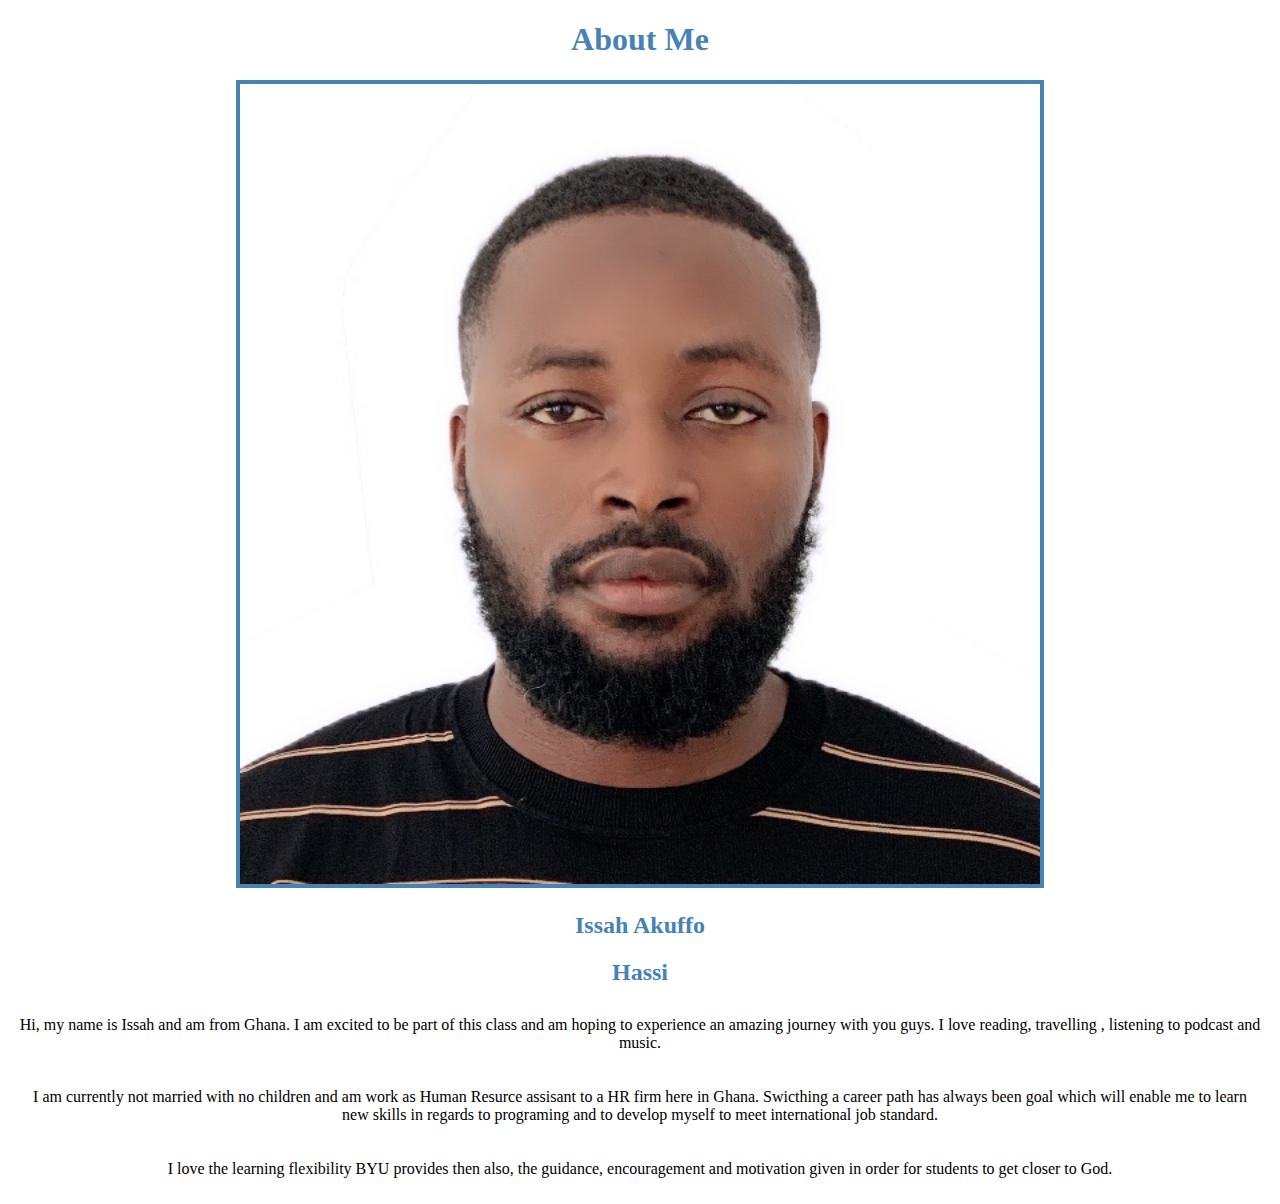
<file: about me /index.html>
<!DOCTYPE html>
<html lang="en">
<head>
    <meta charset="UTF-8">
    <meta name="viewport" content="width=device-width, initial-scale=1.0">
    <title>All Aabout Me </title>
    <link rel="stylesheet" href="styles /styles.css">
</head>
<body>
    <h1>About Me</h1>
    <img src="images/Photo .jpeg" alt="Image of me?">
    <h2>Issah Akuffo</h2>
    <h2>Hassi</h2>
    <p>Hi, my name is Issah and am from Ghana. I am excited to be part of this class and am
    hoping to experience an amazing journey with you guys. I love reading, travelling , listening to 
    podcast and music. </p>
    <p> I am currently not married with no children and am work as Human Resurce assisant to a HR firm 
    here in Ghana. Swicthing a career path has always been goal which will enable me to learn new 
    skills in regards to programing and to develop myself to meet international job standard. </p>
    <p>I love the learning flexibility BYU provides then also, the guidance, encouragement and motivation
    given in order for students to get closer to God. </p>
</body>
</html>
</file>
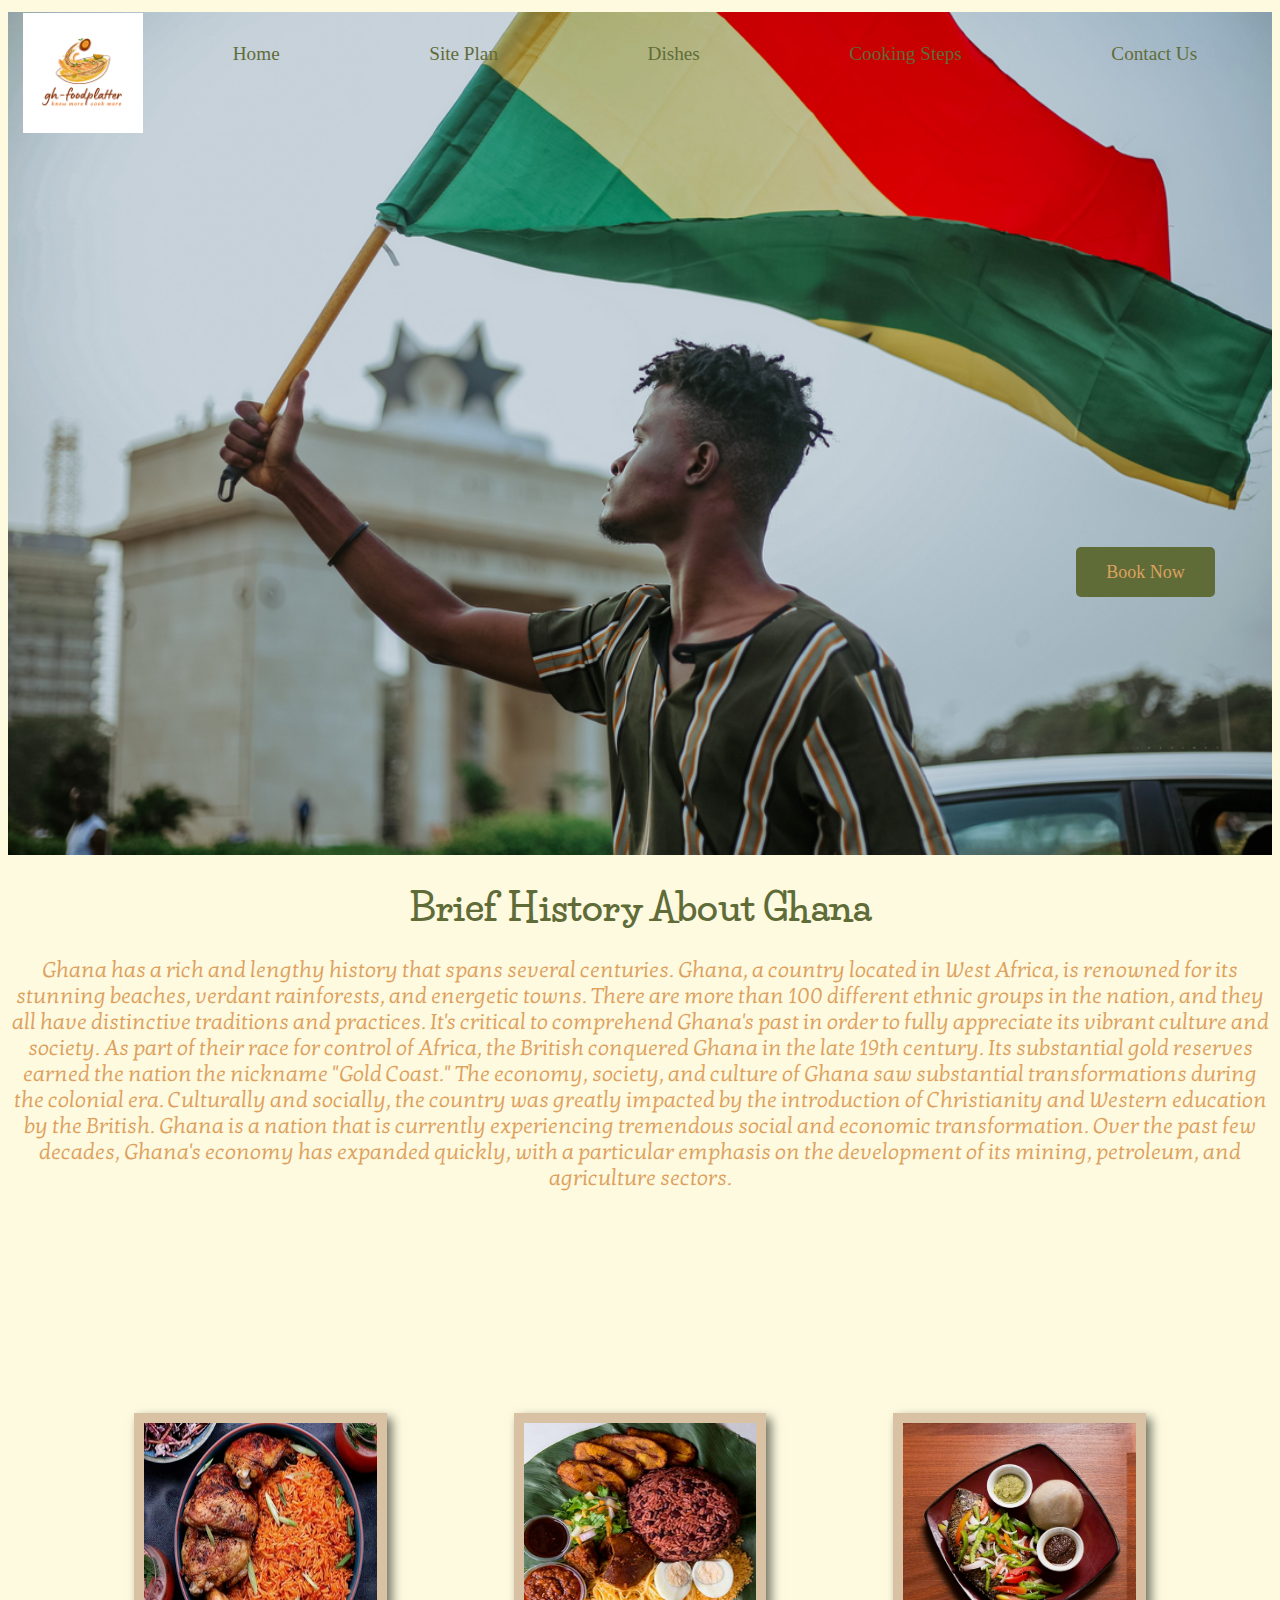
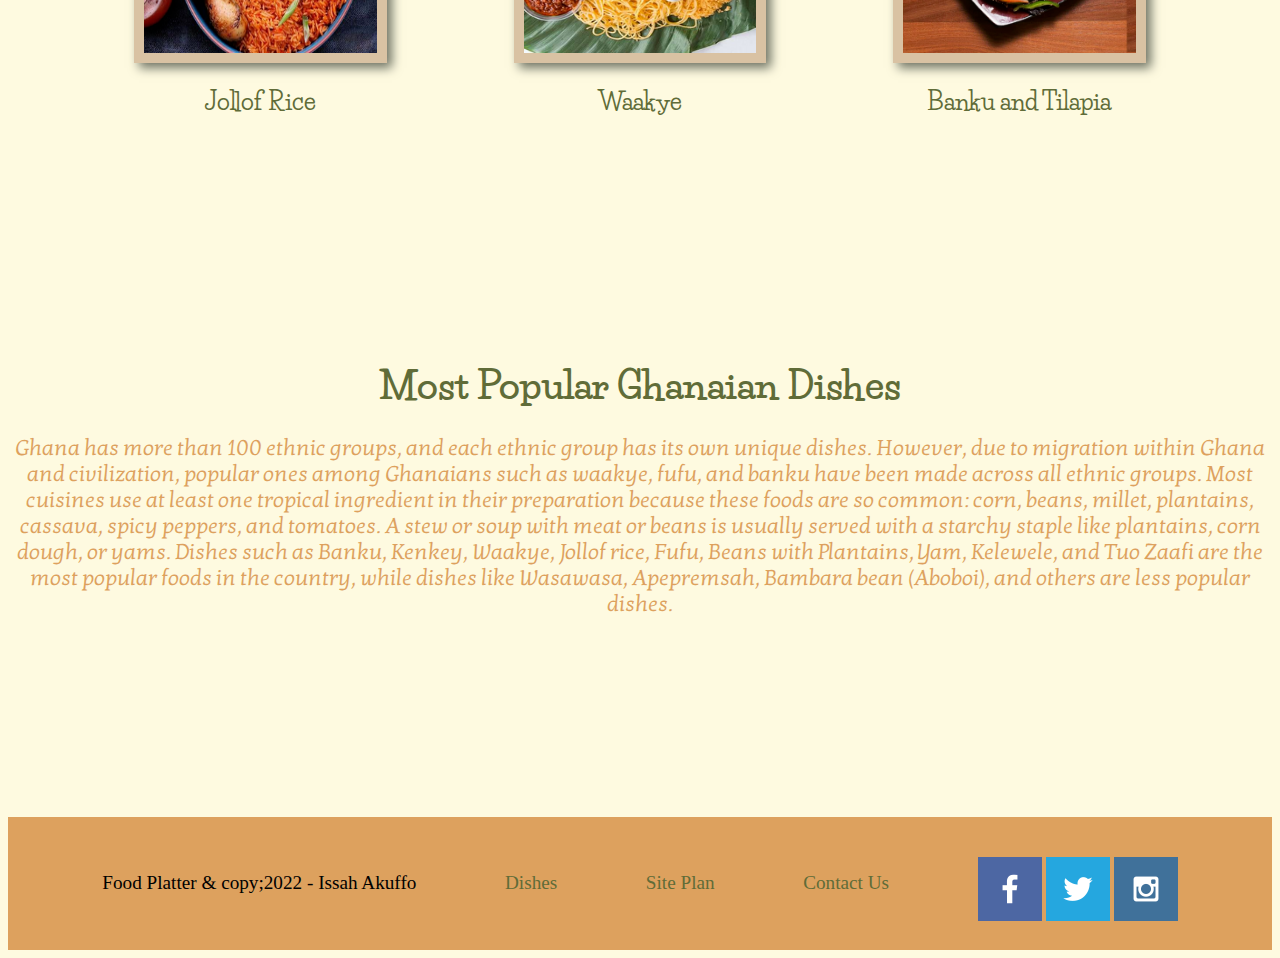
<file: dishplatter/index.html>
<!DOCTYPE html>
<html lang="en">
<head>
    <meta charset="UTF-8">
    <meta name="viewport" content="width=device-width, initial-scale=1.0">
    <title>Document</title>
    <link rel="stylesheet" href="styles/style.css">
</head>
<body>
    <div id="content">
        <header>
            <a href="index.html" id="logo_link">
                <img class="logo" src="images/ghfoodplatterlogo.png" alt=" food logo">
            </a>
            <nav>
                <a href="index.html">Home</a>
                <a href="site-plan.html">Site Plan</a>
                <a href="dishes.html">Dishes</a>
                <a href="cooking-steps.html"> Cooking Steps</a>
                <a href="contactus.html">Contact Us</a>
            </nav>
         </header>
         <div id="hero">
            <div id="hero-box">
                <img id="hero-img" src="images/rsz_ghana_pc.png" alt=" Man holding Ghana flag">
            </div>
            <div class="button-box">
                <a class = "book" href="contactus.html"> Book Now</a>
            </div>
         </div>
         <main >
            <div class="history">
                <h1 ><b>Brief History About Ghana</b></h1>
                <p>
                    Ghana has a rich and lengthy history that spans several centuries. Ghana, a country 
                    located in West Africa, is renowned for its stunning beaches, verdant rainforests, 
                    and energetic towns. There are more than 100 different ethnic groups in the nation, 
                    and they all have distinctive traditions and practices. It's critical to comprehend 
                    Ghana's past in order to fully appreciate its vibrant culture and society.  As part of
                    their race for control of Africa, the British conquered Ghana in the late 19th century.
                    Its substantial gold reserves earned the nation the nickname "Gold Coast." The economy,
                    society, and culture of Ghana saw substantial transformations during the colonial era.
                    Culturally and socially, the country was greatly impacted by the introduction of Christianity
                    and Western education by the British. Ghana is a nation that is currently experiencing 
                    tremendous social and economic transformation. Over the past few decades, Ghana's economy 
                    has expanded quickly, with a particular emphasis on the development of its mining, petroleum,
                    and agriculture sectors. 
                </p>
            </div>
            <div class="home-grid">
                <section class="jollof-card">
                    <img class="jollof-img" src="images/rsz_jollof_rice.png" alt="jollof and chicken">
                    <h2>Jollof Rice </h2>
                </section>
                <section class="waakye-card">
                    <img class="waakye-img" src="images/rsz_waakye.png" alt="waakye with shito and stew">
                    <h2> Waakye</h2>
                </section>
                <section class="banku-card">
                    <img class="banku-img" src="images/rsz_banku_tilapia(2).png" alt="Banku and tilapia">
                    <h2>Banku and Tilapia</h2>
                </section>
            </div>
            <div class="popular-food">
                <h1> <b>Most Popular Ghanaian Dishes</b></h1>
                <p>
                    Ghana has more than 100 ethnic groups, and each ethnic group has its own unique dishes.
                    However, due to migration within Ghana and civilization, popular ones among Ghanaians 
                    such as waakye, fufu, and banku  have been made across all ethnic groups. Most cuisines
                    use at least one tropical ingredient in their preparation because these foods are so 
                    common: corn, beans, millet, plantains, cassava, spicy peppers, and tomatoes. A stew or
                    soup with meat or beans is usually served with a starchy staple like plantains, corn dough, 
                    or yams. Dishes such as Banku, Kenkey, Waakye, Jollof rice, Fufu, Beans with Plantains, Yam,
                    Kelewele, and Tuo Zaafi are the most popular foods in the country, while dishes like Wasawasa, 
                    Apepremsah, Bambara bean (Aboboi), and others are less popular dishes.
            
                </p>
            </div>
         </main>
         <footer>
            <p>Food Platter & copy;2022 - Issah Akuffo </p>
            <p><a href="dishes.html"> Dishes</a></p>
            <p><a href="site-plan.html">Site Plan</a></p>
            <p><a href="contactus.html"> Contact Us</a></p>
            <div class="social">
                <a href="https://facebook.com" target="_blank">
                    <img src="images/facebook.png" alt="fb icon">
                </a>
                <a href="https://twitter.com" target="_blank">
                    <img src="images/twitter.png" alt="twitter icon">
                </a>
                <a href="https://instagram.com" target="_blank">
                     <img src="images/instagram.png" alt="instagram icon">
                </a>
            </div>
         </footer>
    </div>
</body>
</html>
</file>
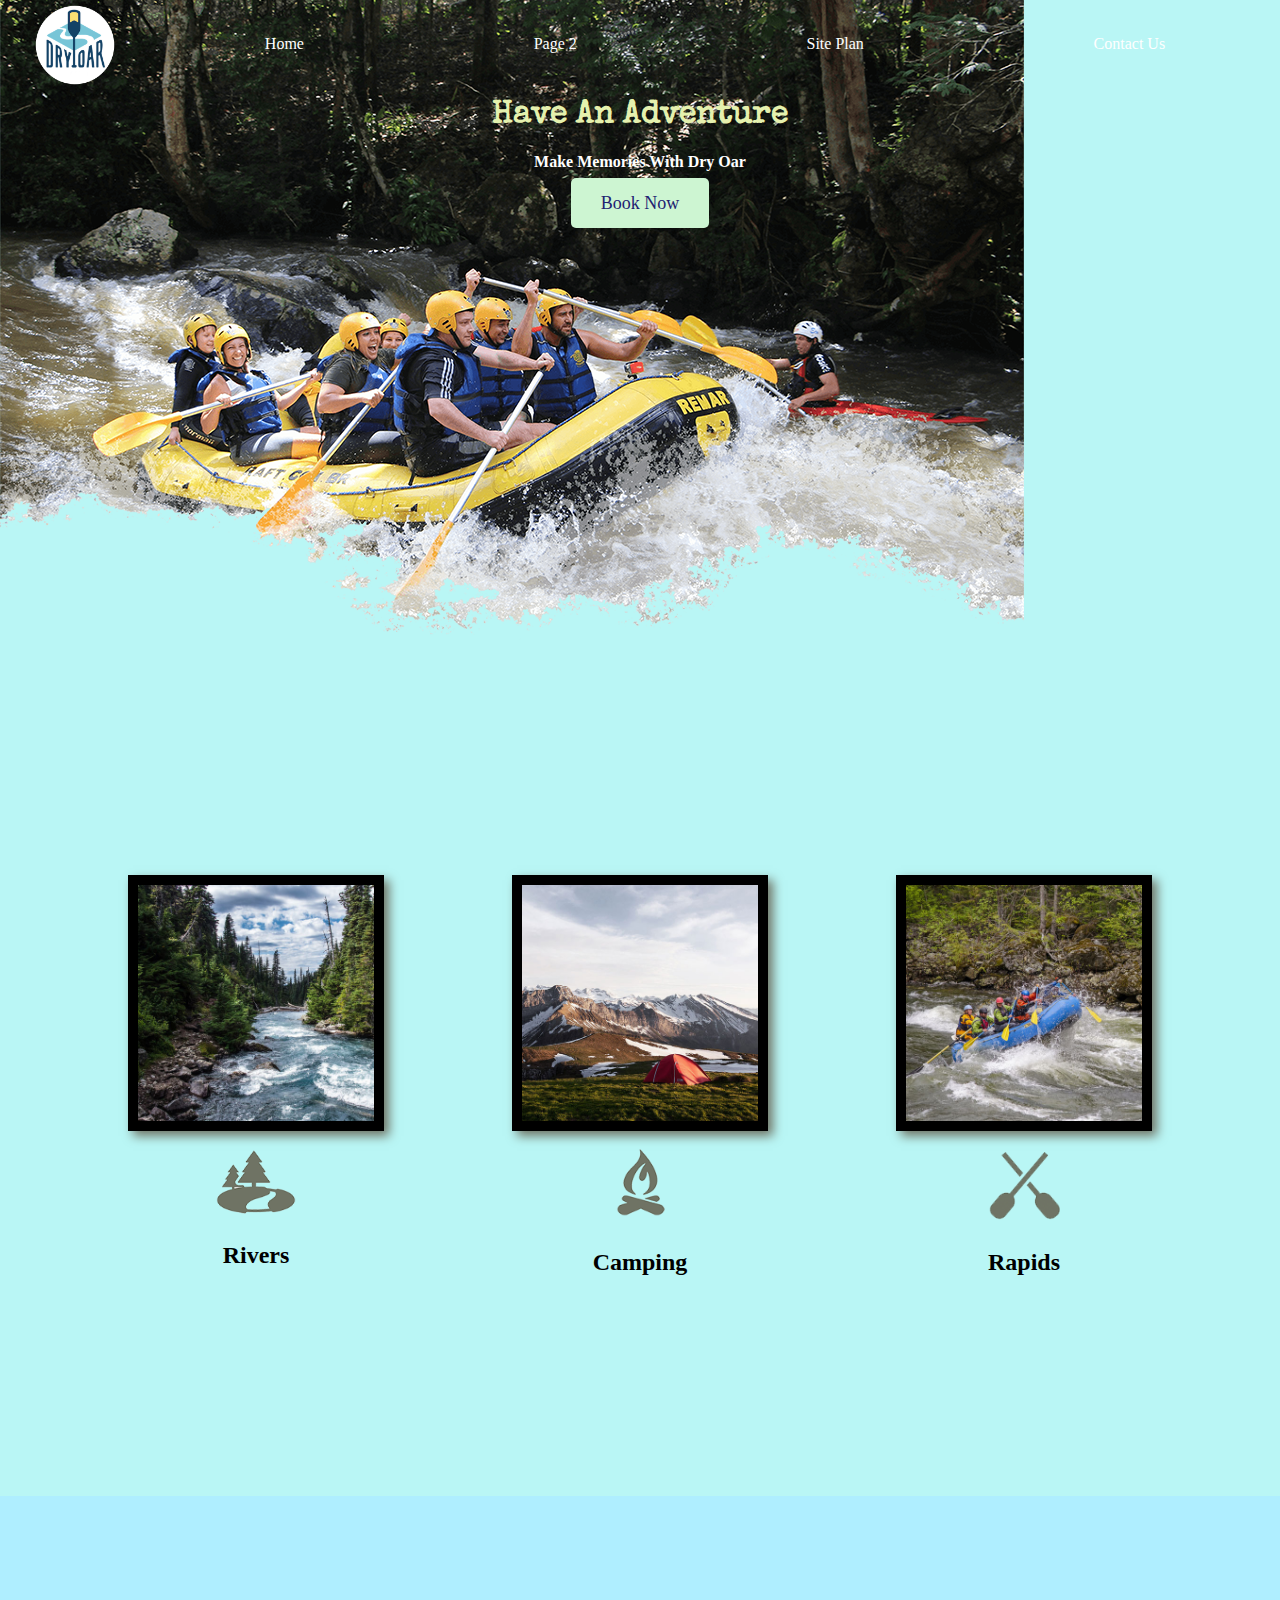
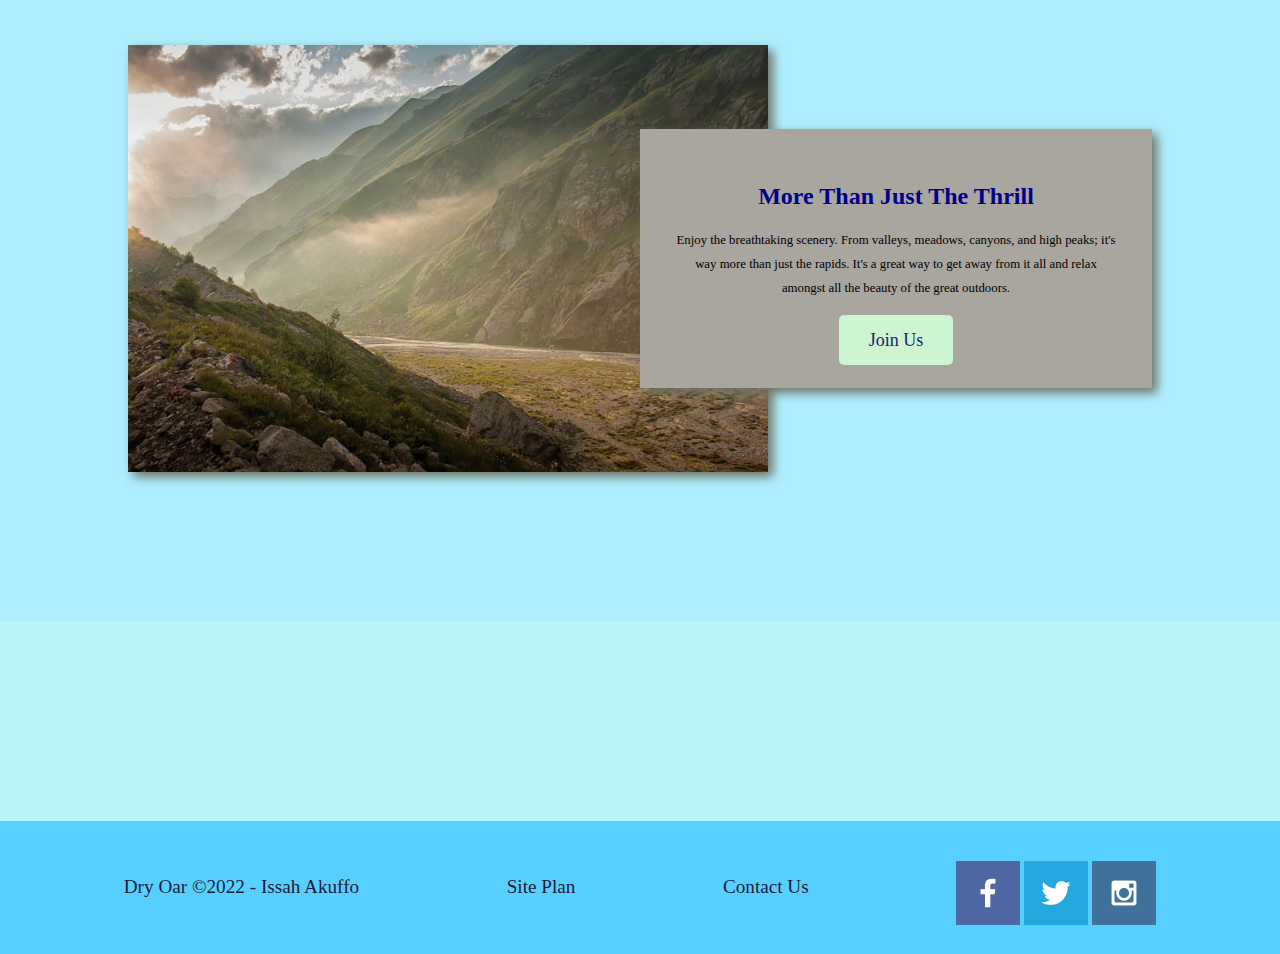
<file: wwr/index.html>
<!DOCTYPE html>
<html lang="en">
<head>
    <meta charset="UTF-8">
    <meta name="viewport" content="width=device-width, initial-scale=1.0">
    <title> "White water Rafting Vacations | Dry Oar Boating | Home"
    </title>
    <link rel="stylesheet" href="styles/style.css">
</head>
<body>
    <div id="content">
         <header>
              <a href="index.html" id="logo_link">
            <img class='logo' src="images/logo.png" alt="Dry Oar Logo">
             </a>
             <nav> 
                 <a href="index.html">Home</a>
                 <a href="#">Page 2</a>
                <a href="site-plan-rafting.html">Site Plan</a>
                <a href="contactus.html">Contact Us</a>
             </nav>
         </header>
         <div id = "hero">
         <div id = "hero-box">
            <img id = "hero-img" src="images/hero.png" alt="people enjoying rafting">
         </div>
          <section id ="hero-msg">
            <h1 class = "home-title">Have An Adventure</h1>
            <h4>Make Memories With Dry Oar </h4>
            <div class="button-box">
                <a class = "book" href="contactus.html"> Book Now</a>
            </div>
            </section>
         </div>
         <main class = "home-grid">
             <section class = "rivers-card"> 
                 <img class ="card-img" src="images/rivers.jpeg" alt="river in mountain">
                 <img class = "icon" src="images/river_icon.png" alt="river icon">
             <h2>Rivers</h2>
         </section>
         <section class="camping-card">
             <img class ="card-img" src="images/camping.jpeg" alt="tent in mountain">
             <img class = "icon" src="images/fire_icon.png" alt="fire icon">
            <h2>Camping</h2>
         </section>
         <section class = "rapids-card">
             <img class = "card-img" src="images/rapids.jpeg" alt="raftimg boat">
             <img class = "icon" src="images/oars.png" alt="oars icon">
             <h2>Rapids</h2>
         </section>
         <div id="background"></div>
         <img class="mountain" src="images/mountains.jpeg" alt="Misty mountain">
         <section class = "msg">
             <h2>More Than Just The Thrill </h2>
             <p>Enjoy the breathtaking scenery. From valleys, meadows, canyons, and high peaks; it's way more than just the rapids. It's a great way to get away from it all and relax amongst all the beauty of the great outdoors.</p>
             <a class = "join" href="rivers.htmhl">Join Us </a>
         </section>
         </main>
         <footer>
             <p>Dry Oar &copy;2022 - Issah Akuffo </p>
             <p><a href="site-plan-rafting.html"></a>Site Plan</p>
             <p><a href="contactus.html"></a>Contact Us</p>
             <div class="social"> 
                 <a href="https://facebook.com" target="_blank">
                     <img src="images/facebook.png" alt="fb icon">
                 </a>
                 <a href="https://twitter.com" target="_blank">
                     <img src="images/twitter.png" alt="twitter icon">
                 </a>
                 <a href="https://instagram.com" target="_blank">
                      <img src="images/instagram.png" alt="instagram icon">
                 </a>
             </div>
         </footer>
     </div>
</body>
</html>
</file>
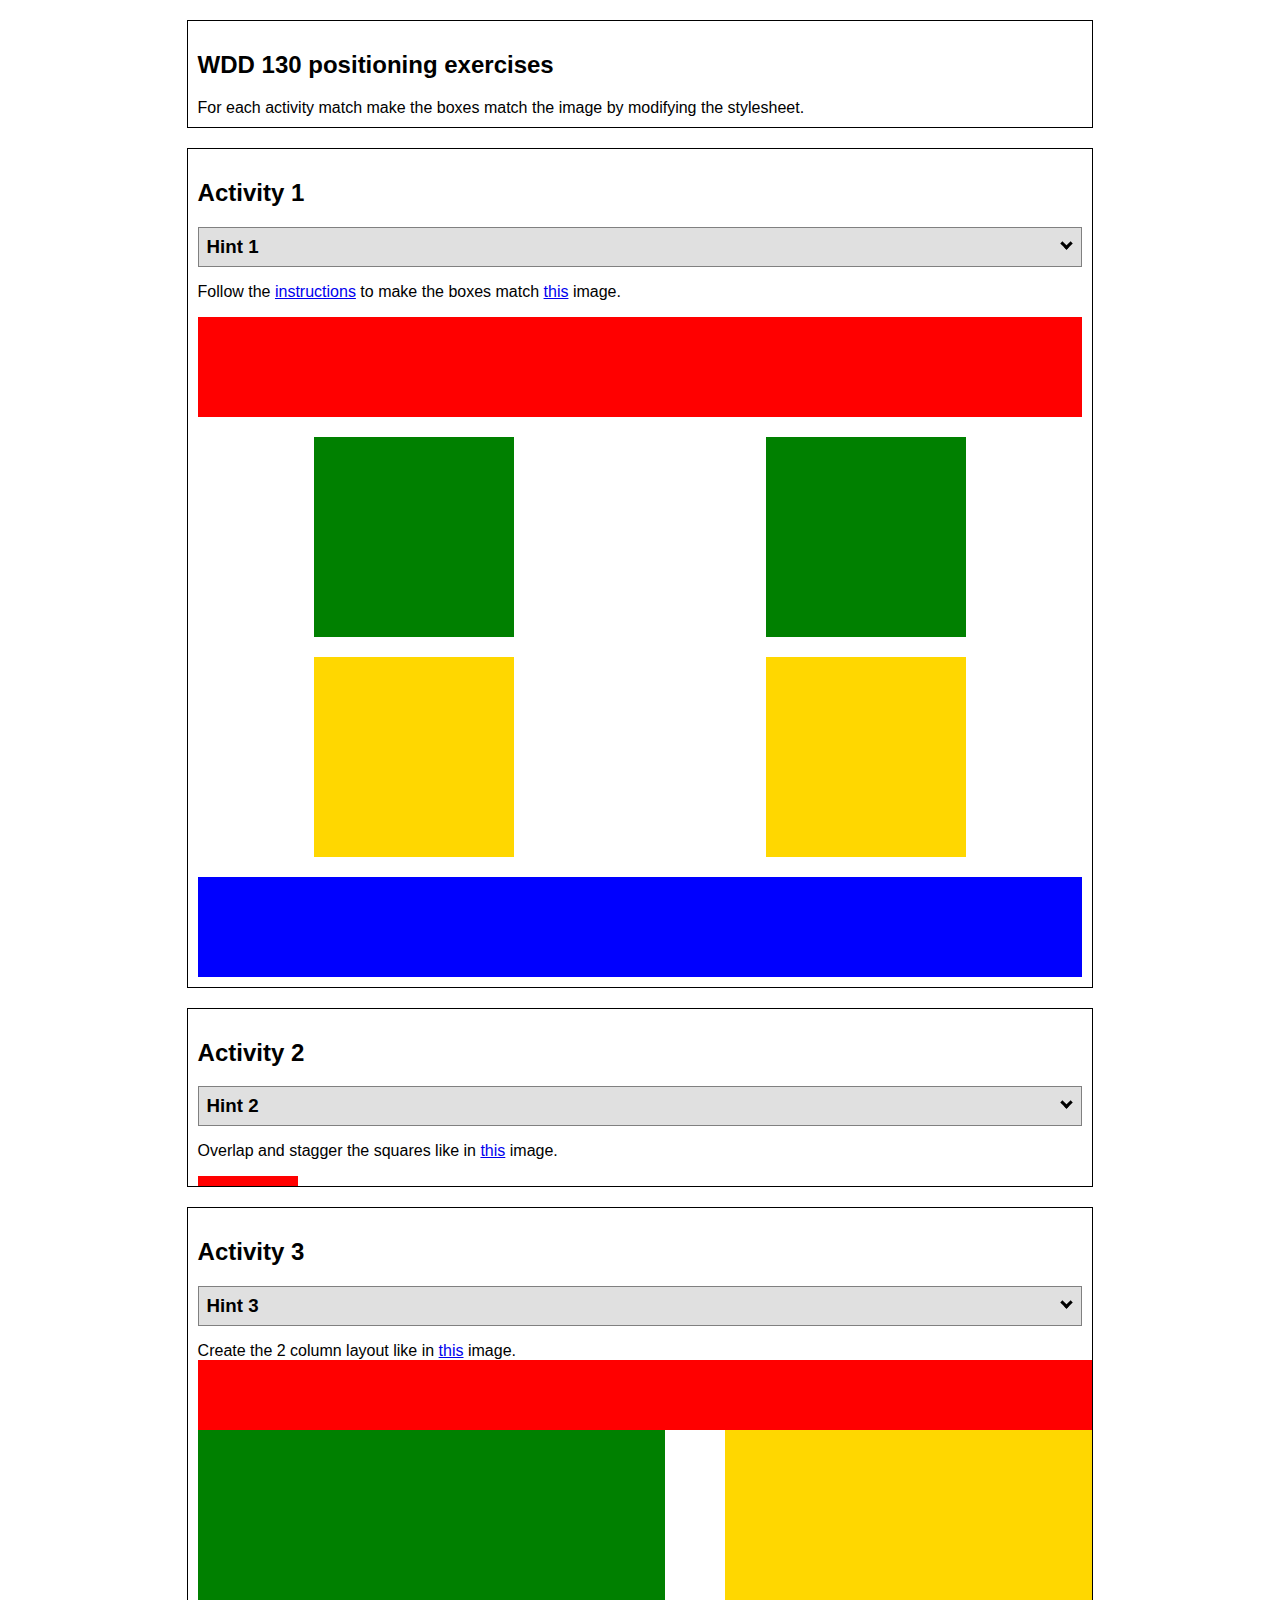
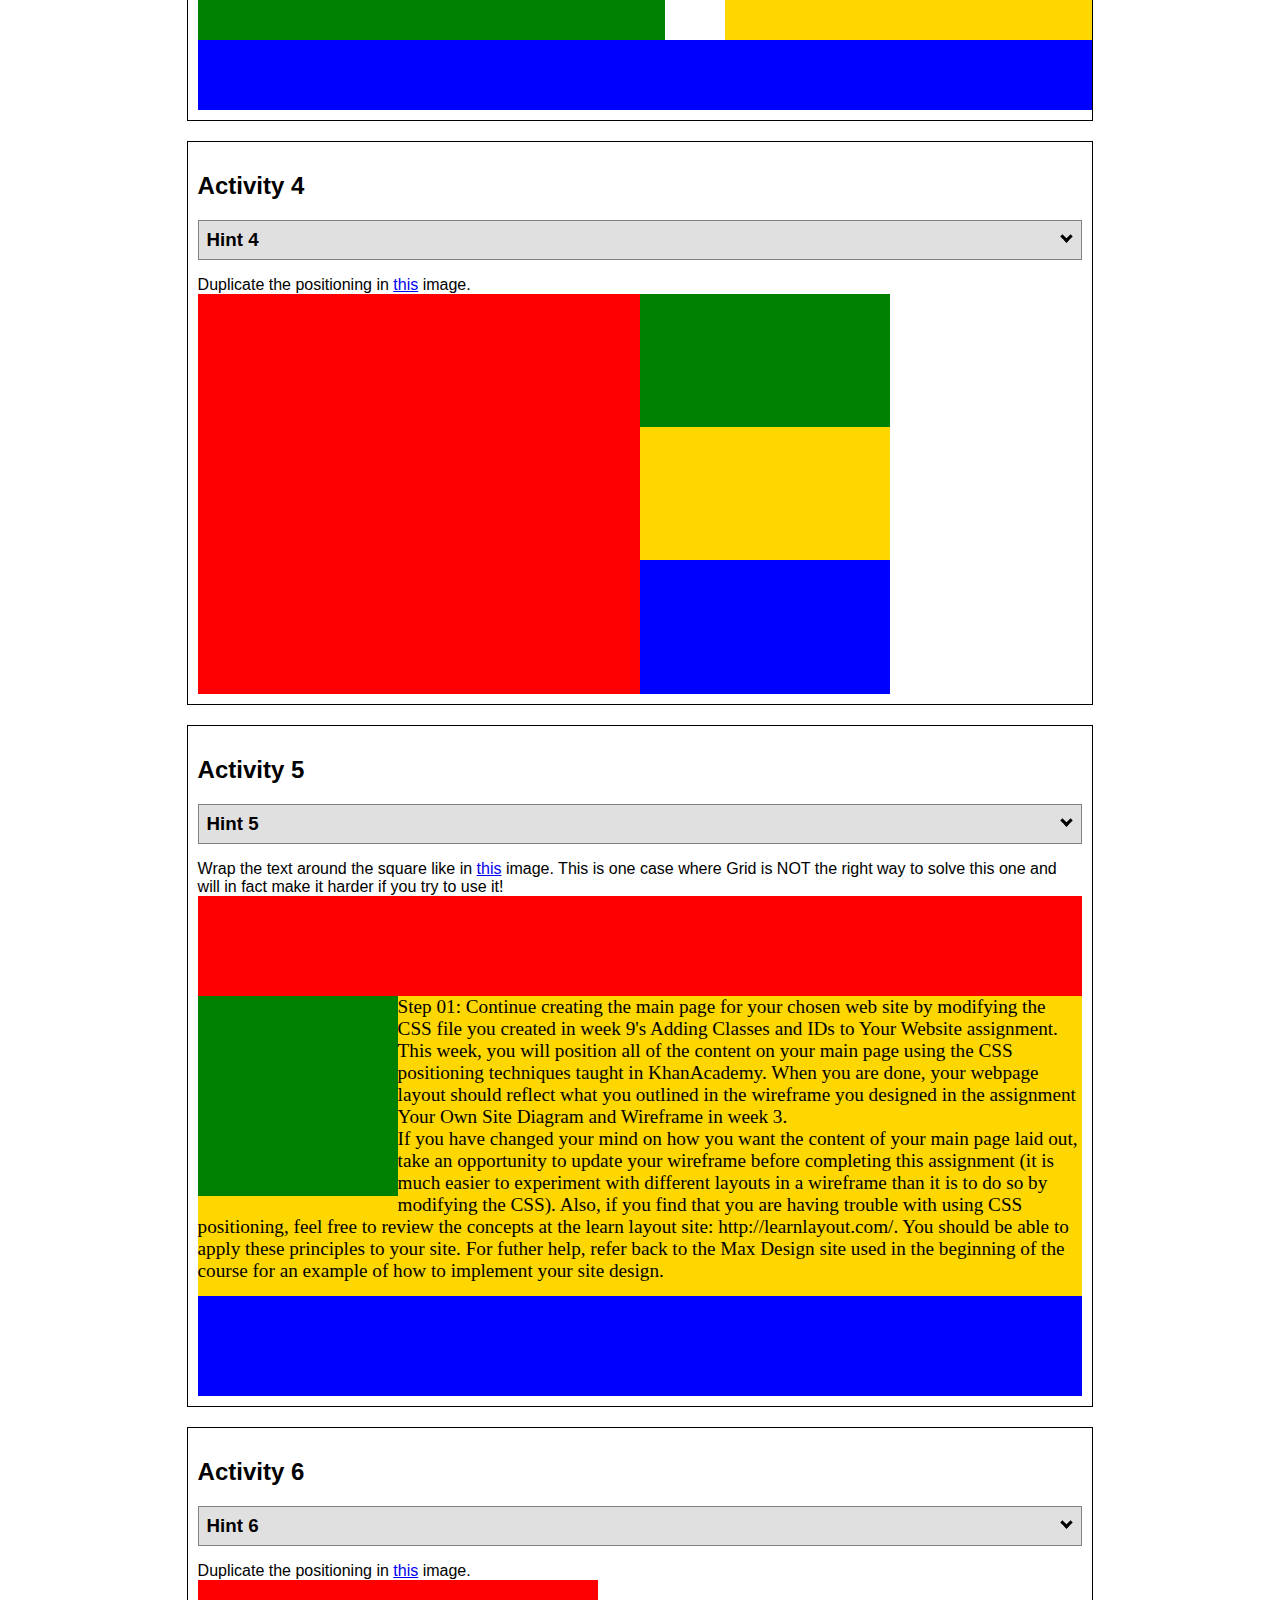
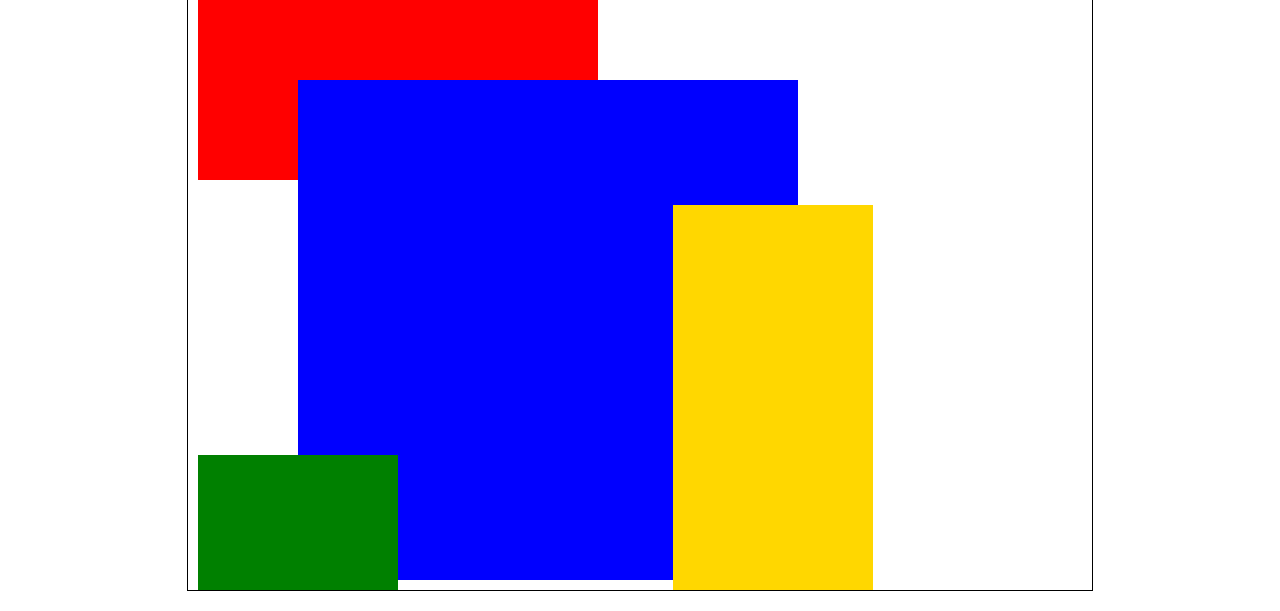
<file: positioning.html>
<!DOCTYPE html>
<html lang="en">
  <head>
    <!-- HTML - Name: positioning.html -->
    <title>Positioning Activity</title>
    <link rel="stylesheet" type="text/css" href="positionstyles.css" />
  </head>
  <body>
    <div class="activity">
      <h2>WDD 130 positioning exercises</h2>
      For each activity match make the boxes match the image by modifying the stylesheet.</div>
    <div class="activity">
      <h2>Activity 1</h2>
      <section class="hint"><input type="checkbox" ><i></i> <h3>Hint 1</h3><div><p>Check out the <a href="https://byui-wdd.github.io/wdd130/activities/w06-css-positioning.html" target="_blank">activity instructions</a> in Ilearn!</p></div></section>
      <p>Follow the <a href="https://byui-wdd.github.io/wdd130/activities/w06-css-positioning.html" target="_blank">instructions</a> to make the boxes match  <a href="https://byui-wdd.github.io/wdd130/images/example1.png" target="_blank">this</a> image.</p>
      <div class="content1" >
        <div class="red1" ></div>
        <div class="green1" ></div>
        <div class="green1" ></div>
        <div class="yellow1"></div>
        <div class="yellow1"></div>
        <div class="blue1"></div>
      </div>
    </div>
    <div class="activity">
      <h2>Activity 2</h2>
      <section class="hint"><input type="checkbox" > <h3>Hint 2</h3><i></i><div>
      <ul>
      <li>grid-template-columns: 50px 50px 50px 50px 50px </li></ul></div></section>
      <p>Overlap and stagger the squares like in <a href="https://byui-wdd.github.io/wdd130/images/example2.png" target="_blank">this</a> image.</p>
      <div class="content2" >
        <div class="red2" ></div>
        <div class="green2" ></div>
        <div class="yellow2"></div>
        <div class="blue2"></div>
      </div>
    </div>
    <div class="activity">
      <h2>Activity 3</h2>
      <section class="hint"><input type="checkbox" > <h3>Hint 3</h3><i></i><div><p>This one is going to be best solved with CSS Grid. Remember to make the boxes the right width first...then start moving them around. </p><h4>Properties used:</h4><ul><li>display:grid;</li><li>grid-template-columns:</li><li>grid-column-gap:</li>
        <li>grid-column:</li>  </ul></div></section>
      Create the 2 column layout like in <a href="https://byui-wdd.github.io/wdd130/images/example3.png" target="_blank">this</a>  image.
      <div class="content3" >
        <div class="red3" ></div>
        <div class="green3" ></div>
        <div class="yellow3"></div>
        <div class="blue3"></div>
      </div>
    </div>
    <div class="activity">
      <h2>Activity 4</h2>
      <section class="hint"><input type="checkbox" > <h3>Hint 4</h3><i></i><div><p>For the others we have been primarily concerned with width. For this one you will need to adjust height as well. </p><h4>Properties used:</h4><ul><li>display:grid;</li><li>grid-template-columns:</li><li>grid-row:</li></ul></div></section>
      Duplicate the positioning in <a href="https://byui-wdd.github.io/wdd130/images/example4.png" target="_blank">this</a> image. 
      <div class="content4" >
        <div class="red4" ></div>
        <div class="green4" ></div>
        <div class="yellow4"></div>
        <div class="blue4"></div>
      </div>
    </div>

    <div class="activity">
      <h2>Activity 5</h2>
      <section class="hint"><input type="checkbox" > <h3>Hint 5</h3><i></i><div><p>Grid is <strong>not</strong> the right way to do this.  In fact there is only one way to really do that...and that is with float. Remember that we float the thing we want the text to wrap around.  Also remember to start by making all the shapes the right size and shape.</p><h4>Properties used:</h4><ul><li>float: left;</li></ul></div></section>
      Wrap the text around the square like in <a href="https://byui-wdd.github.io/wdd130/images/example5.png" target="_blank">this</a> image. This is one case where Grid is NOT the right way to solve this one and will in fact make it harder if you try to use it!
      <div class="content5" >
        <div class="red5" ></div>
        <div class="green5" ></div>
        <div class="yellow5">Step 01: Continue creating the main page for your chosen web site by modifying the CSS file you created in week 9's Adding Classes and IDs to Your Website assignment. This week, you will position all of the content on your main page using the CSS positioning techniques taught in KhanAcademy. When you are done, your webpage layout should reflect what you outlined in the wireframe you designed in the assignment Your Own Site Diagram and Wireframe in week 3. <br />
          If you have changed your mind on how you want the content of your main page laid out, take an opportunity to update your wireframe before completing this assignment (it is much easier to experiment with different layouts in a wireframe than it is to do so by modifying the CSS). Also, if you find that you are having trouble with using CSS positioning, feel free to review the concepts at the learn layout site: http://learnlayout.com/. You should be able to apply these principles to your site. For futher help, refer back to the Max Design site used in the beginning of the course for an example of how to implement your site design.</div>
        <div class="blue5"></div>
      </div>
    </div>
    <div class="activity">
      <h2>Activity 6</h2>
      <section class="hint"><input type="checkbox" > <h3>Hint 6</h3><i></i><div><p>This one is all about visualizing the grid behind the layout. If you are having a hard time doing that first: all the sizes are even multiples of 100, and second here is another example with the lines drawn: <a href="https://byui-wdd.github.io/wdd130/images/example6-hint.png" target="_blank">example 6 with lines</a>. For this one you will find it easiest if you use px for the column width. You can also use <kbd>z-index</kbd> to control the element layering.    </p><h4>Properties used:</h4><ul><li>display:grid;</li><li>grid-template-columns:</li><li>grid-column:</li><li>grid-row:</li><li><a href="https://www.w3schools.com/cssref/pr_pos_z-index.asp" target="_blank">z-index:</a></li></ul></div></section>
      Duplicate the positioning in <a href="https://byui-wdd.github.io/wdd130/images/example6.png" target="_blank">this</a> image.
      <div class="content6" >
        <div class="red6" ></div>
        <div class="green6" ></div>
        <div class="yellow6"></div>
        <div class="blue6"></div>
      </div>
    </div>
  </body>
</html>
</file>
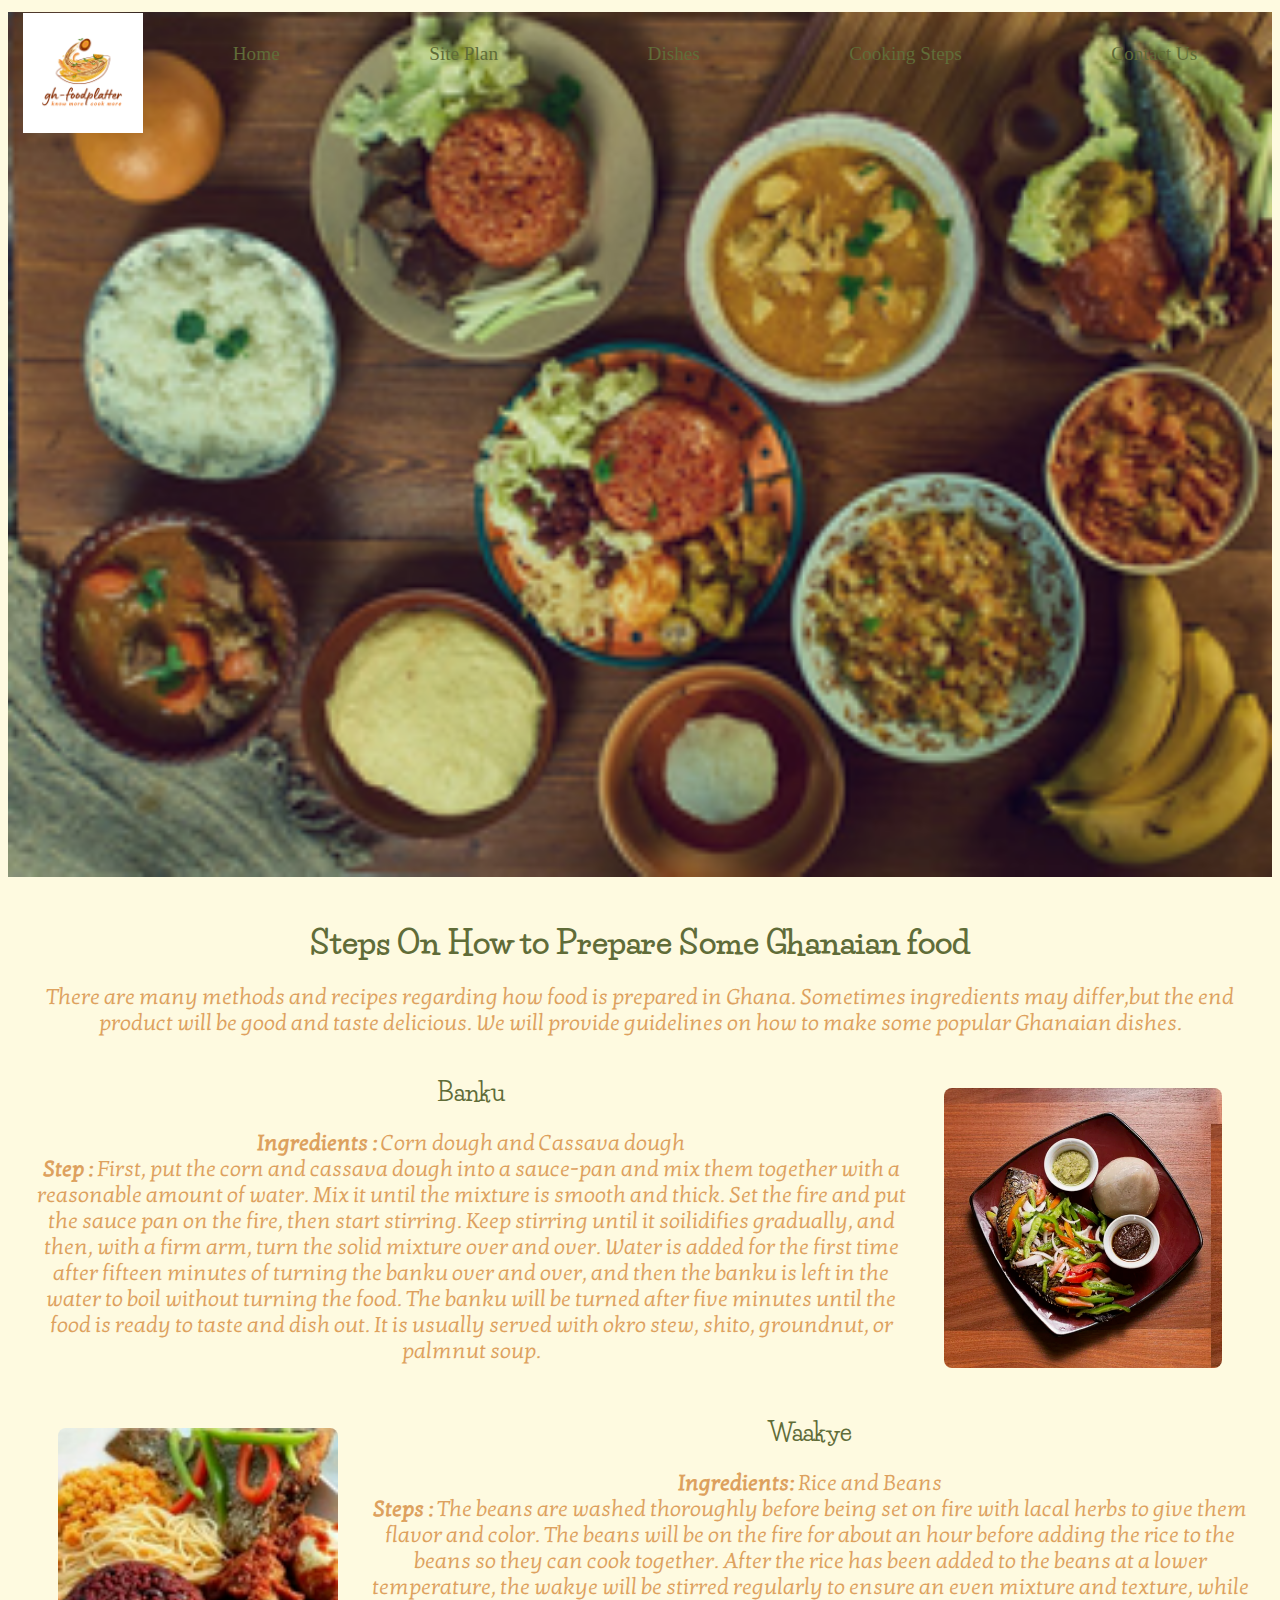
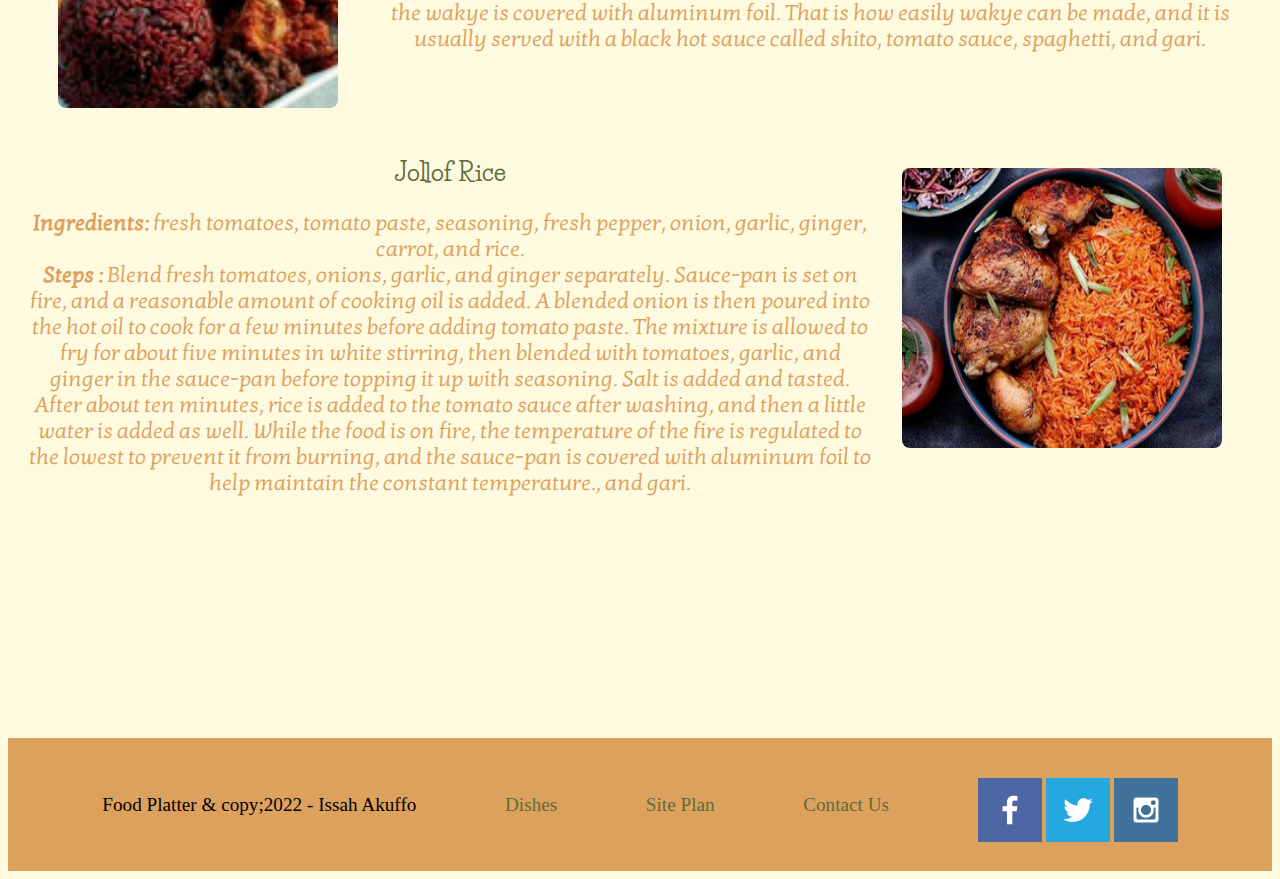
<file: dishplatter/cooking-steps.html>
<!DOCTYPE html>
<html lang="en">
<head>
    <meta charset="UTF-8">
    <meta name="viewport" content="width=device-width, initial-scale=1.0">
    <title>Document</title>
    <link rel="stylesheet" href="styles/style.css">
</head>
<body>
    <div id="content">
        <header>
            <a href="index.html" id="logo_link">
                <img class="logo" src="images/ghfoodplatterlogo.png" alt=" food logo">
            </a>
            <nav>
                <a href="index.html">Home</a>
                <a href="site-plan.html">Site Plan</a>
                <a href="dishes.html">Dishes</a>
                <a href="cooking-steps.html"> Cooking Steps</a>
                <a href="contactus.html">Contact Us</a>
            </nav>
         </header>
         <div id="hero">
            <div id="hero-box">
                <img id="hero-img" src="images/rsz_food_platter.png" alt="a platter of local food">
            </div>
           
         </div>
         <main> 
            <div class="steps-grid">
                <div>
                    <h1><b>Steps On How to Prepare Some Ghanaian food</b></h1>
                    <p> There are many methods and recipes regarding how food is prepared in Ghana. 
                        Sometimes ingredients may differ,but the end product will be good and taste
                        delicious. We will provide guidelines on how to make some popular Ghanaian dishes. 
                    </p>
                </div>
                <div class="making-banku">
                    <img class="steps-img-one" src="images/rsz_banku_tilapia(2).png" alt="bank and fish">
                    <h2 class="steps"> Banku</h2>
                    <p>
                        <b>Ingredients :</b> Corn dough and Cassava dough<br>
                        <b>Step :</b>
                        First, put the corn and cassava dough into a sauce-pan and mix them together with 
                        a reasonable amount of water. Mix it until the mixture is smooth and thick. Set the
                        fire and put the sauce pan on the fire, then start stirring. Keep stirring until it 
                        soilidifies gradually, and then, with a firm arm, turn the solid mixture over and over. 
                        Water is added for the first time after fifteen minutes of turning the banku over and 
                        over, and then the banku is left in the water to boil without turning the food. 
                        The banku will be turned after five minutes until the food is ready to taste and dish out. 
                        It is usually served with okro stew, shito, groundnut, or palmnut soup.
                    </p>
                </div>
                <div class="making-waakye">
                    <img class="steps-img-two" src="images/rsz_waakye_1.png" alt="waakye and chicken">
                    <h2 class="steps"> Waakye</h2>
                    <p>
                        <b>Ingredients:</b> Rice and Beans <br>
                        <b>Steps : </b>
                        The beans are washed thoroughly before being set on fire with lacal herbs to give them
                        flavor and color. The beans will be on the fire for about an hour before adding the rice 
                        to the beans so they can cook together. After the rice has been added to the beans at a
                        lower temperature, the wakye will be stirred regularly to ensure an even mixture and 
                        texture, while the wakye is covered with aluminum foil. That is how easily wakye can be made, 
                        and it is usually served with a black hot sauce called shito, tomato sauce, spaghetti, and gari.
                    </p>
                </div>
                <div class="making-jollof">
                    <img class="steps-img-three" src="images/rsz_jollof_rice.png" alt="jollof and chicken">
                    <h2 class="steps"> Jollof Rice</h2>
                    <p>
                        <b>Ingredients:</b> fresh tomatoes, tomato paste, seasoning, fresh pepper, onion, garlic, ginger,
                        carrot, and rice. <br>
                        <b>Steps : </b>
                        Blend fresh tomatoes, onions, garlic, and ginger separately. Sauce-pan is set on fire, 
                        and a reasonable amount of cooking oil is added. A blended onion is then poured into the
                        hot oil to cook for a few minutes before adding tomato paste. The mixture is allowed to 
                        fry for about five minutes in white stirring, then blended with tomatoes, garlic, and 
                        ginger in the sauce-pan before topping it up with seasoning. Salt is added and tasted. 
                        After about ten minutes, rice is added to the tomato sauce after washing, and then a 
                        little water is added as well. While the food is on fire, the temperature of the fire 
                        is regulated to the lowest to prevent it from burning, and the sauce-pan is covered with
                        aluminum foil to help maintain the constant temperature., and gari.
                    </p>
                </div>
            </div>
         </main>
         <footer>
            <p>Food Platter & copy;2022 - Issah Akuffo </p>
            <p><a href="dishes.html"> Dishes</a></p>
            <p><a href="site-plan.html">Site Plan</a></p>
            <p><a href="contactus.html"> Contact Us</a></p>
            <div class="social">
                <a href="https://facebook.com" target="_blank">
                    <img src="images/facebook.png" alt="fb icon">
                </a>
                <a href="https://twitter.com" target="_blank">
                    <img src="images/twitter.png" alt="twitter icon">
                </a>
                <a href="https://instagram.com" target="_blank">
                     <img src="images/instagram.png" alt="instagram icon">
                </a>
            </div>
         </footer>
    </div>
</body>
</html>
</file>
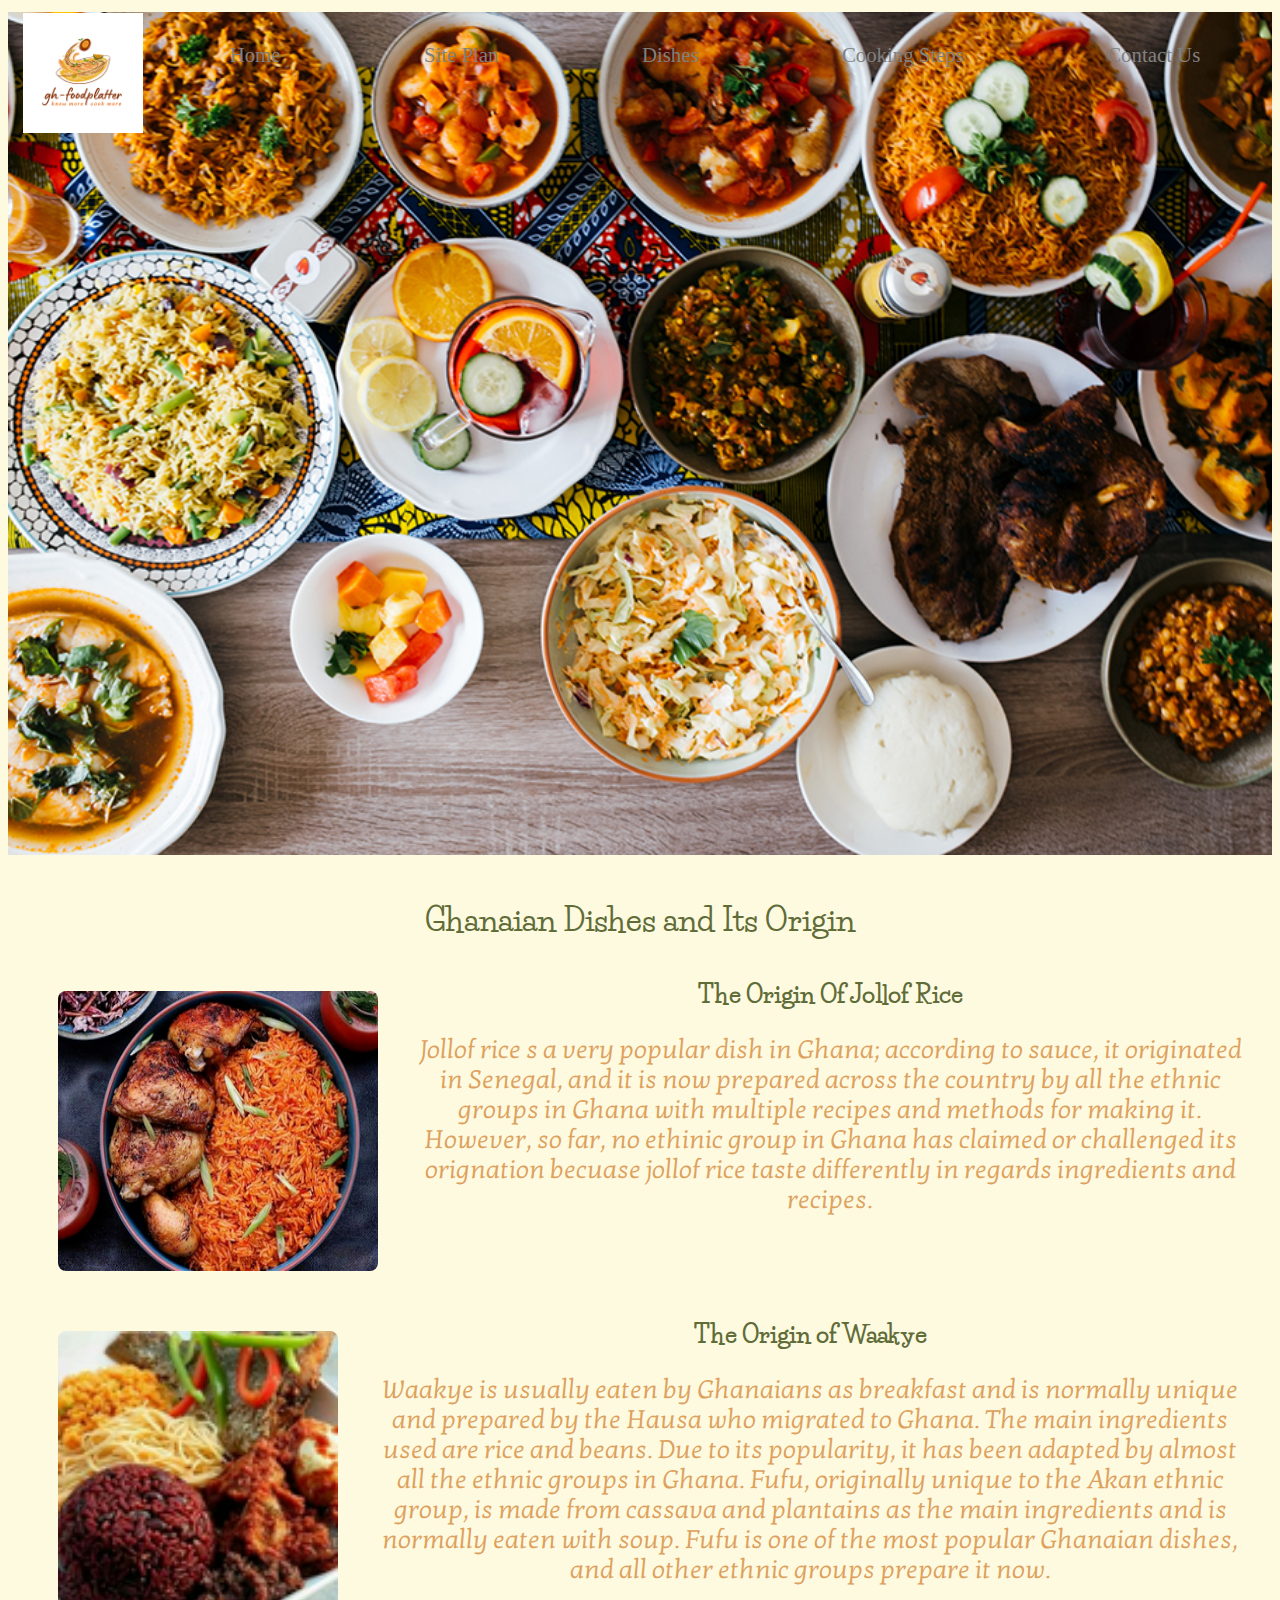
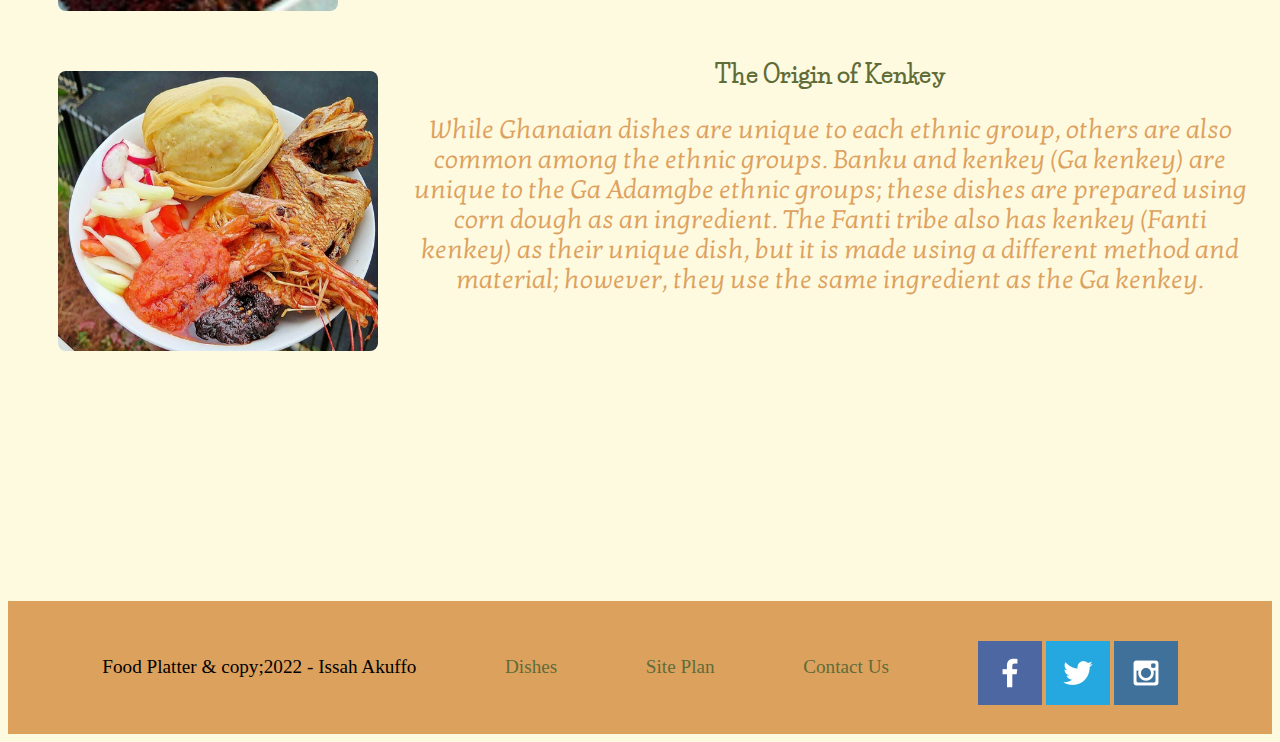
<file: dishplatter/dishes.html>
<!DOCTYPE html>
<html lang="en">
<head>
    <meta charset="UTF-8">
    <meta name="viewport" content="width=device-width, initial-scale=1.0">
    <title>Document</title>
    <link rel="stylesheet" href="styles/style.css">
</head>
<body>
    <div id="content">
        <header>
            <a href="index.html" id="logo_link">
                <img class="logo" src="images/ghfoodplatterlogo.png" alt=" food logo">
            </a>
            <nav class="page_2">
                <a href="index.html">Home</a>
                <a href="site-plan.html">Site Plan</a>
                <a href="dishes.html">Dishes</a>
                <a href="cooking-steps.html"> Cooking Steps</a>
                <a href="contactus.html">Contact Us</a>
            </nav>
         </header>
         <div id="hero">
            <div id="hero-box">
                <img id="hero-img" src="images/africanfoodplatter.png" alt=" a platter of local food ">
            </div>
         </div>
         <main> 
            <div class="dishes-grid">
                <h1> Ghanaian Dishes and Its Origin</h1>
                <div class="jollof">
                    <img class="dish-img" src="images/rsz_jollof_rice.png" alt="jollof rice and chicken">
                    <h2 class="dish-heading"><b>The Origin Of Jollof Rice</b></h2>
                    <p class="food-history">
                        Jollof rice s a very popular dish in Ghana; according to sauce, 
                        it originated in Senegal, and it is now prepared  across the country
                        by all the ethnic groups in Ghana with multiple recipes and methods
                        for making it. However, so far, no ethinic group in Ghana has claimed
                        or challenged its orignation becuase jollof rice taste differently in 
                        regards ingredients and recipes.  
                    </p>
                </div>
                <div class="waakye">
                    <img class="dish-img" src="images/rsz_waakye_1.png" alt="wakye with shito and fish ">
                    <h2 class="dish-heading"><b> The Origin of Waakye</b></h2>
                    <p class="food-history">
                        Waakye is usually eaten by Ghanaians as breakfast and is normally unique 
                        and prepared by the Hausa who migrated to Ghana. The main ingredients used are rice and beans. 
                        Due to its popularity, it has been adapted by almost all the ethnic groups in Ghana.
                        Fufu, originally unique to the Akan ethnic group, is made from cassava and plantains
                        as the main ingredients and is normally eaten with soup. Fufu is one of the most 
                        popular Ghanaian dishes, and all other ethnic groups prepare it now.
                    </p>
                </div>
                <div class="kenkey">
                    <img class="dish-img" src="images/rsz_kenkey.png" alt="kenkey fish and shrimp">
                    <h2 class="dish-heading"><b> The Origin of Kenkey</b></h2>
                    <p class="food-history">
                        While Ghanaian dishes are unique to each ethnic group, others are also common among the 
                        ethnic groups. Banku and kenkey (Ga kenkey) are unique to the Ga Adamgbe ethnic groups;
                        these dishes are prepared using corn dough as an ingredient. The Fanti tribe also has 
                        kenkey (Fanti kenkey) as their unique dish, but it is made using a different method and
                        material;  however, they use the same ingredient as the Ga kenkey.
                </div>
            </div>
         </main>
         <footer>
            <p>Food Platter & copy;2022 - Issah Akuffo </p>
            <p><a href="dishes.html"> Dishes</a></p>
            <p><a href="site-plan.html">Site Plan</a></p>
            <p><a href="contactus.html"> Contact Us</a></p>
            <div class="social">
                <a href="https://facebook.com" target="_blank">
                    <img src="images/facebook.png" alt="fb icon">
                </a>
                <a href="https://twitter.com" target="_blank">
                    <img src="images/twitter.png" alt="twitter icon">
                </a>
                <a href="https://instagram.com" target="_blank">
                     <img src="images/instagram.png" alt="instagram icon">
                </a>
            </div>
         </footer>
    </div>
</body>
</html>
</file>
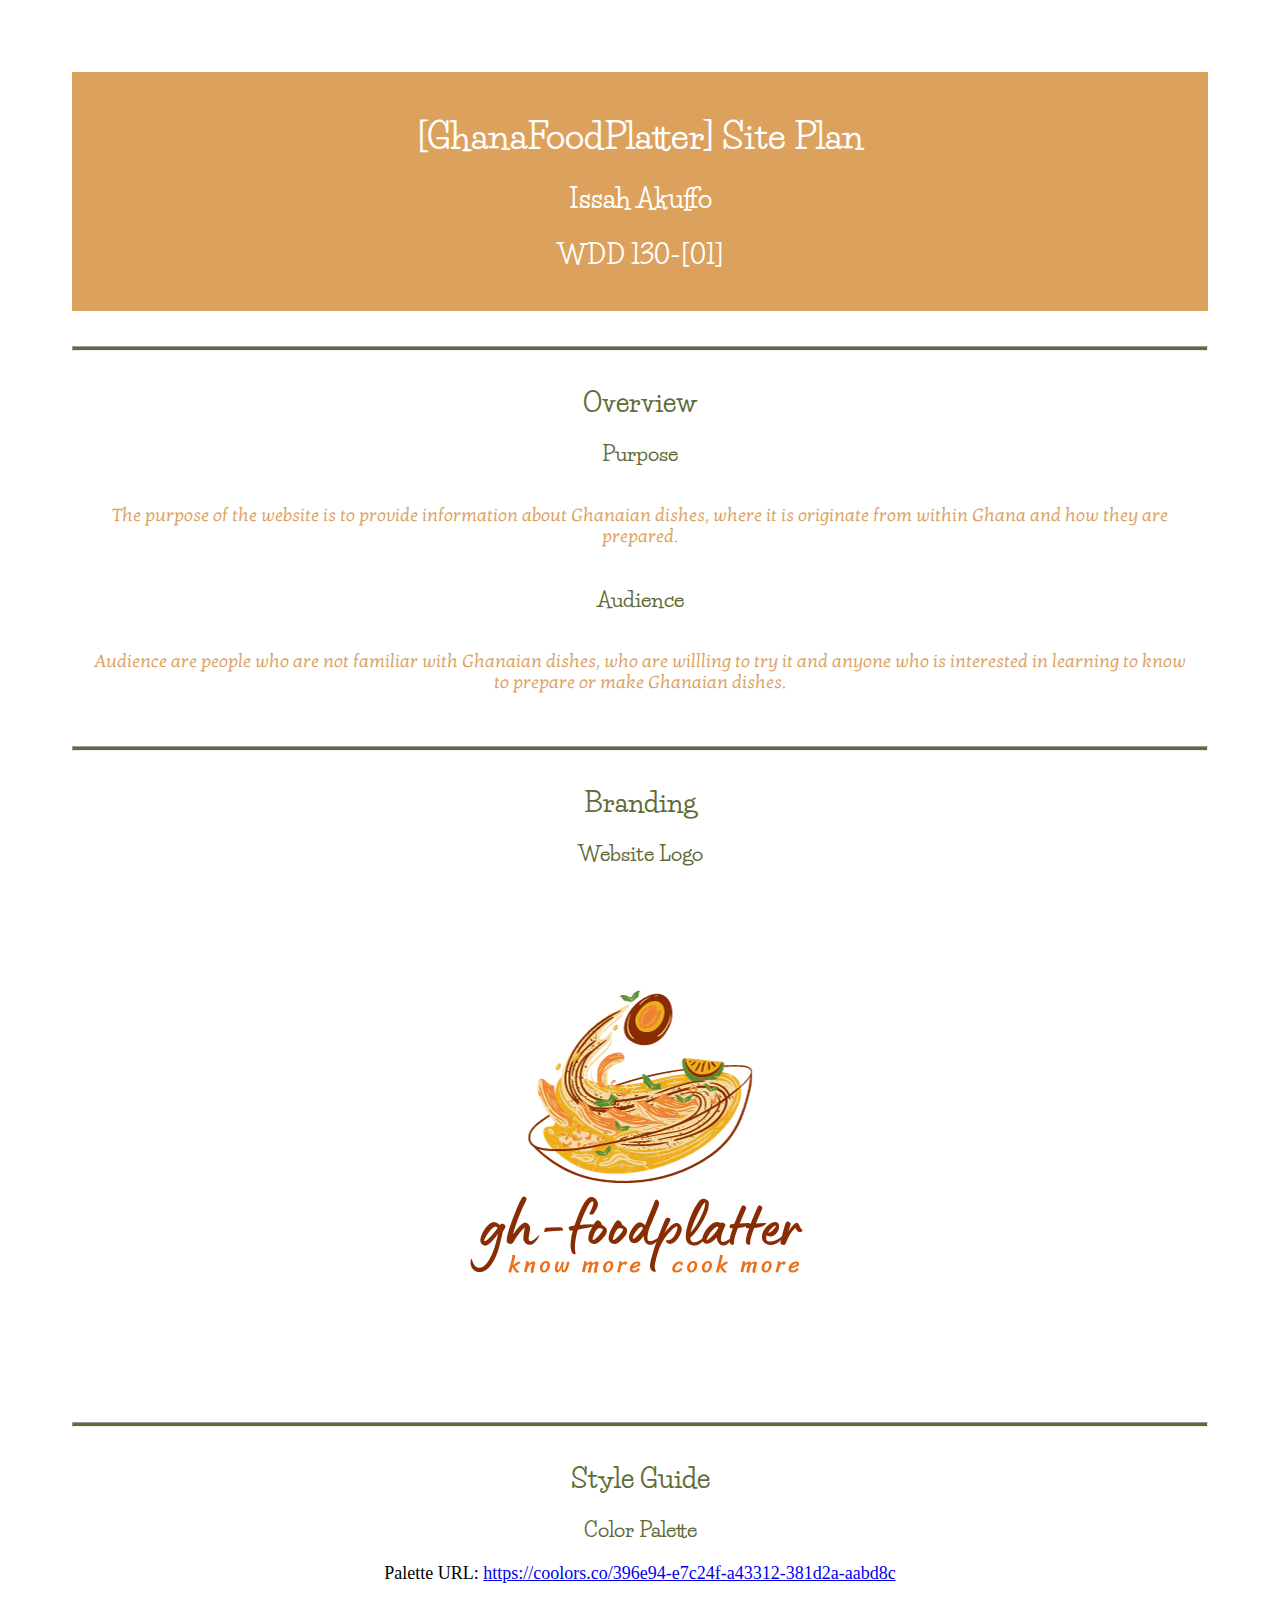
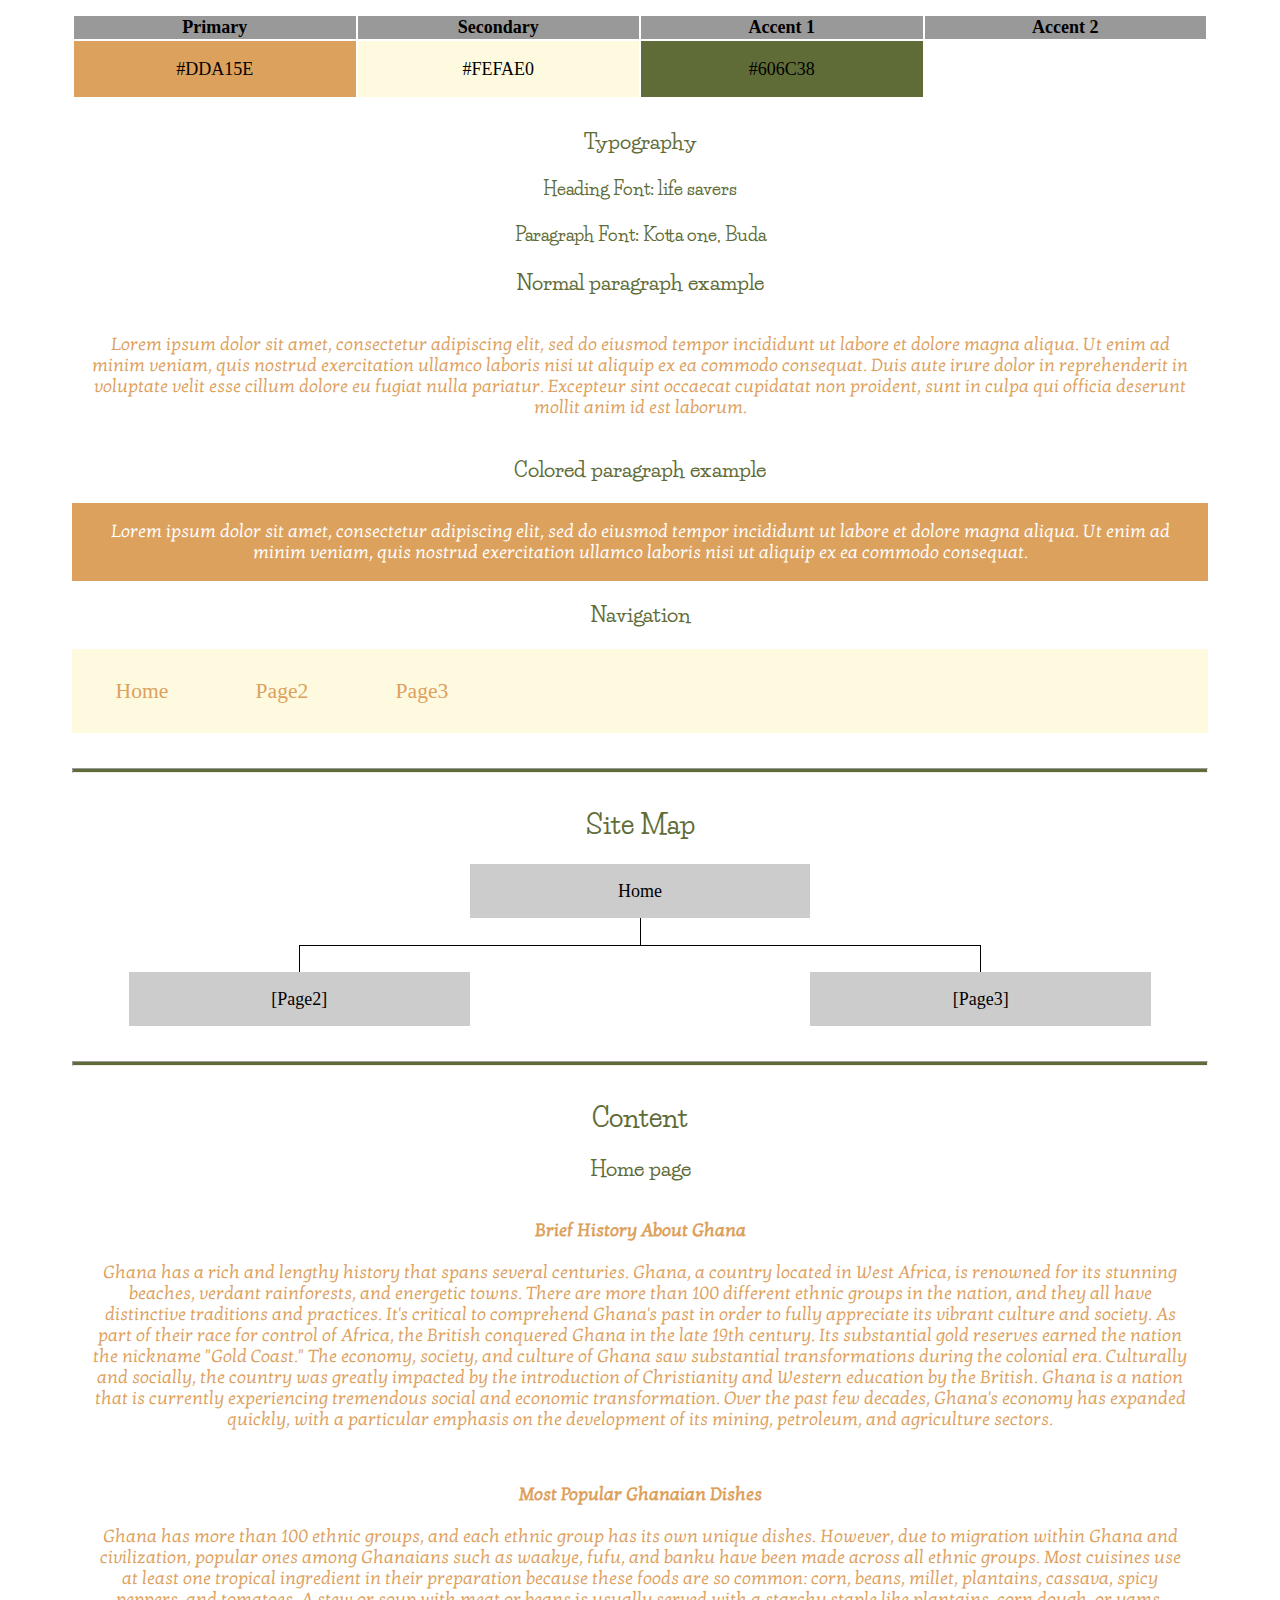
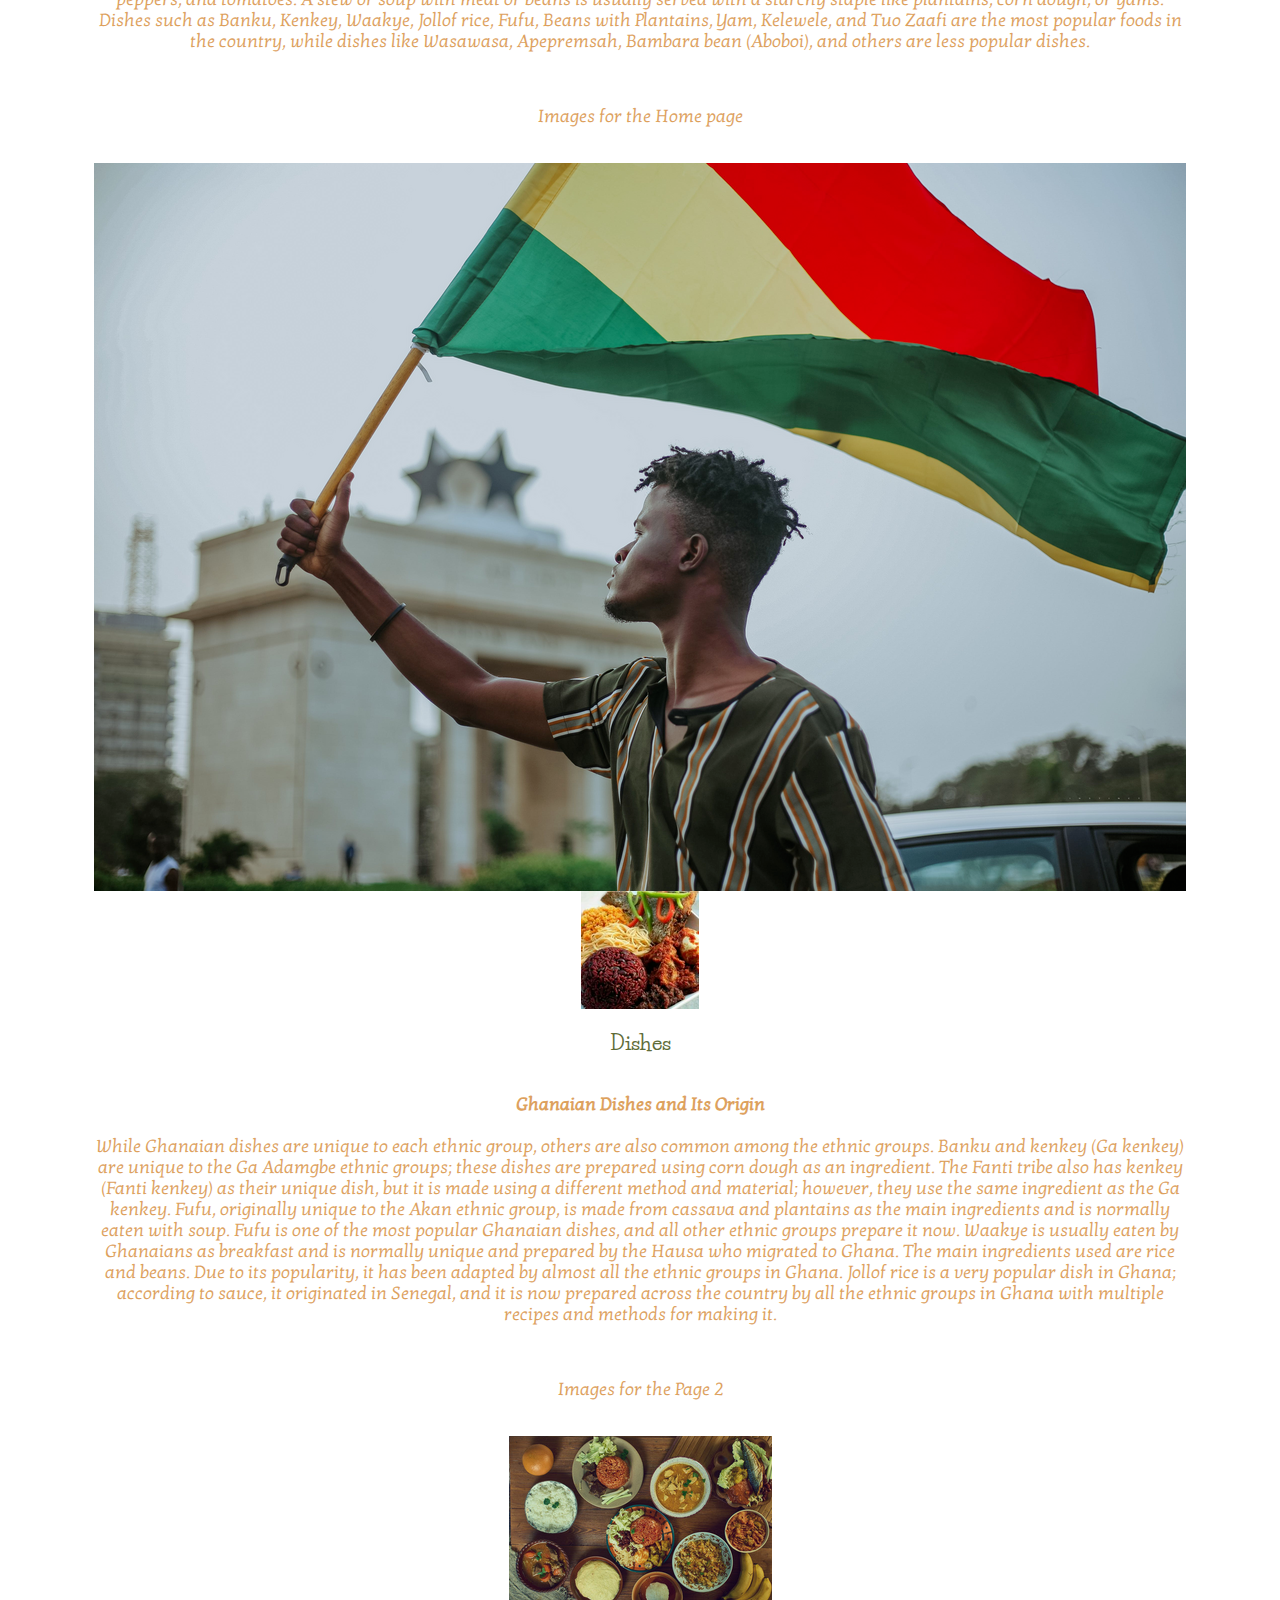
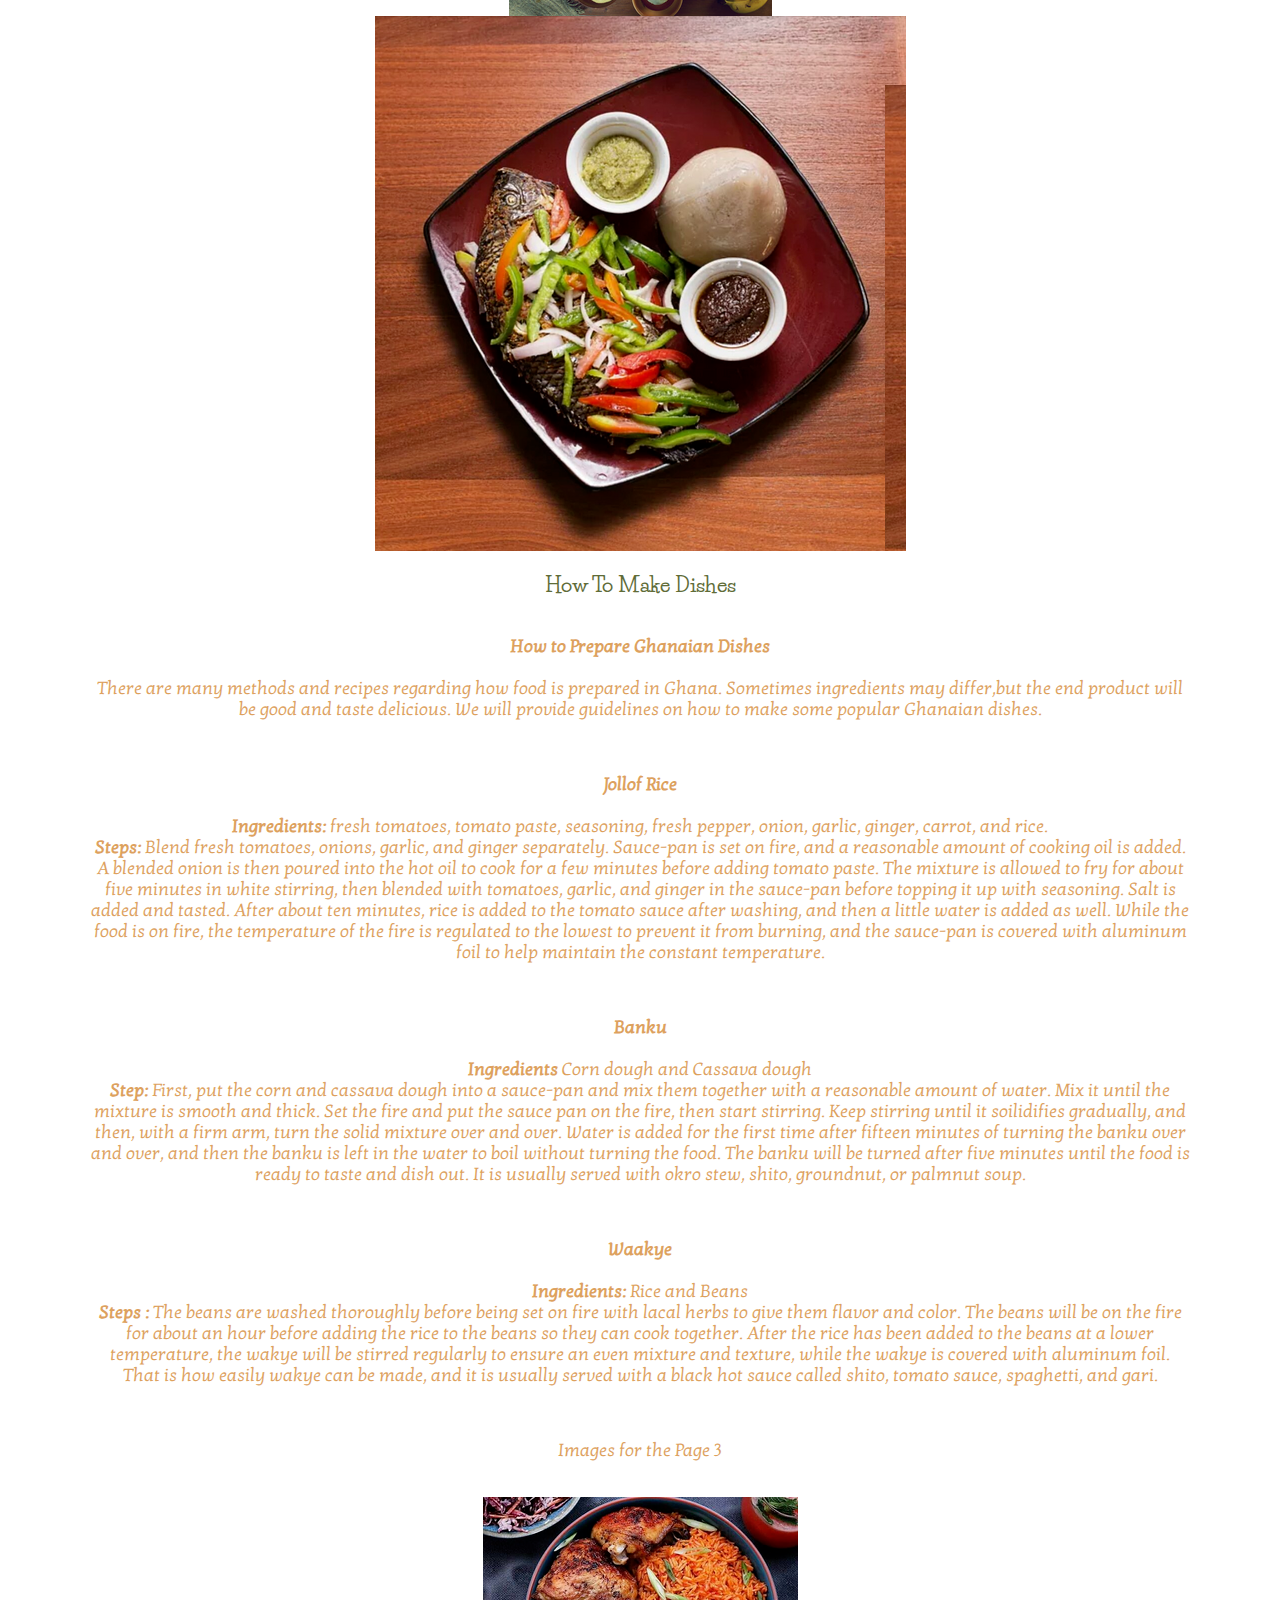
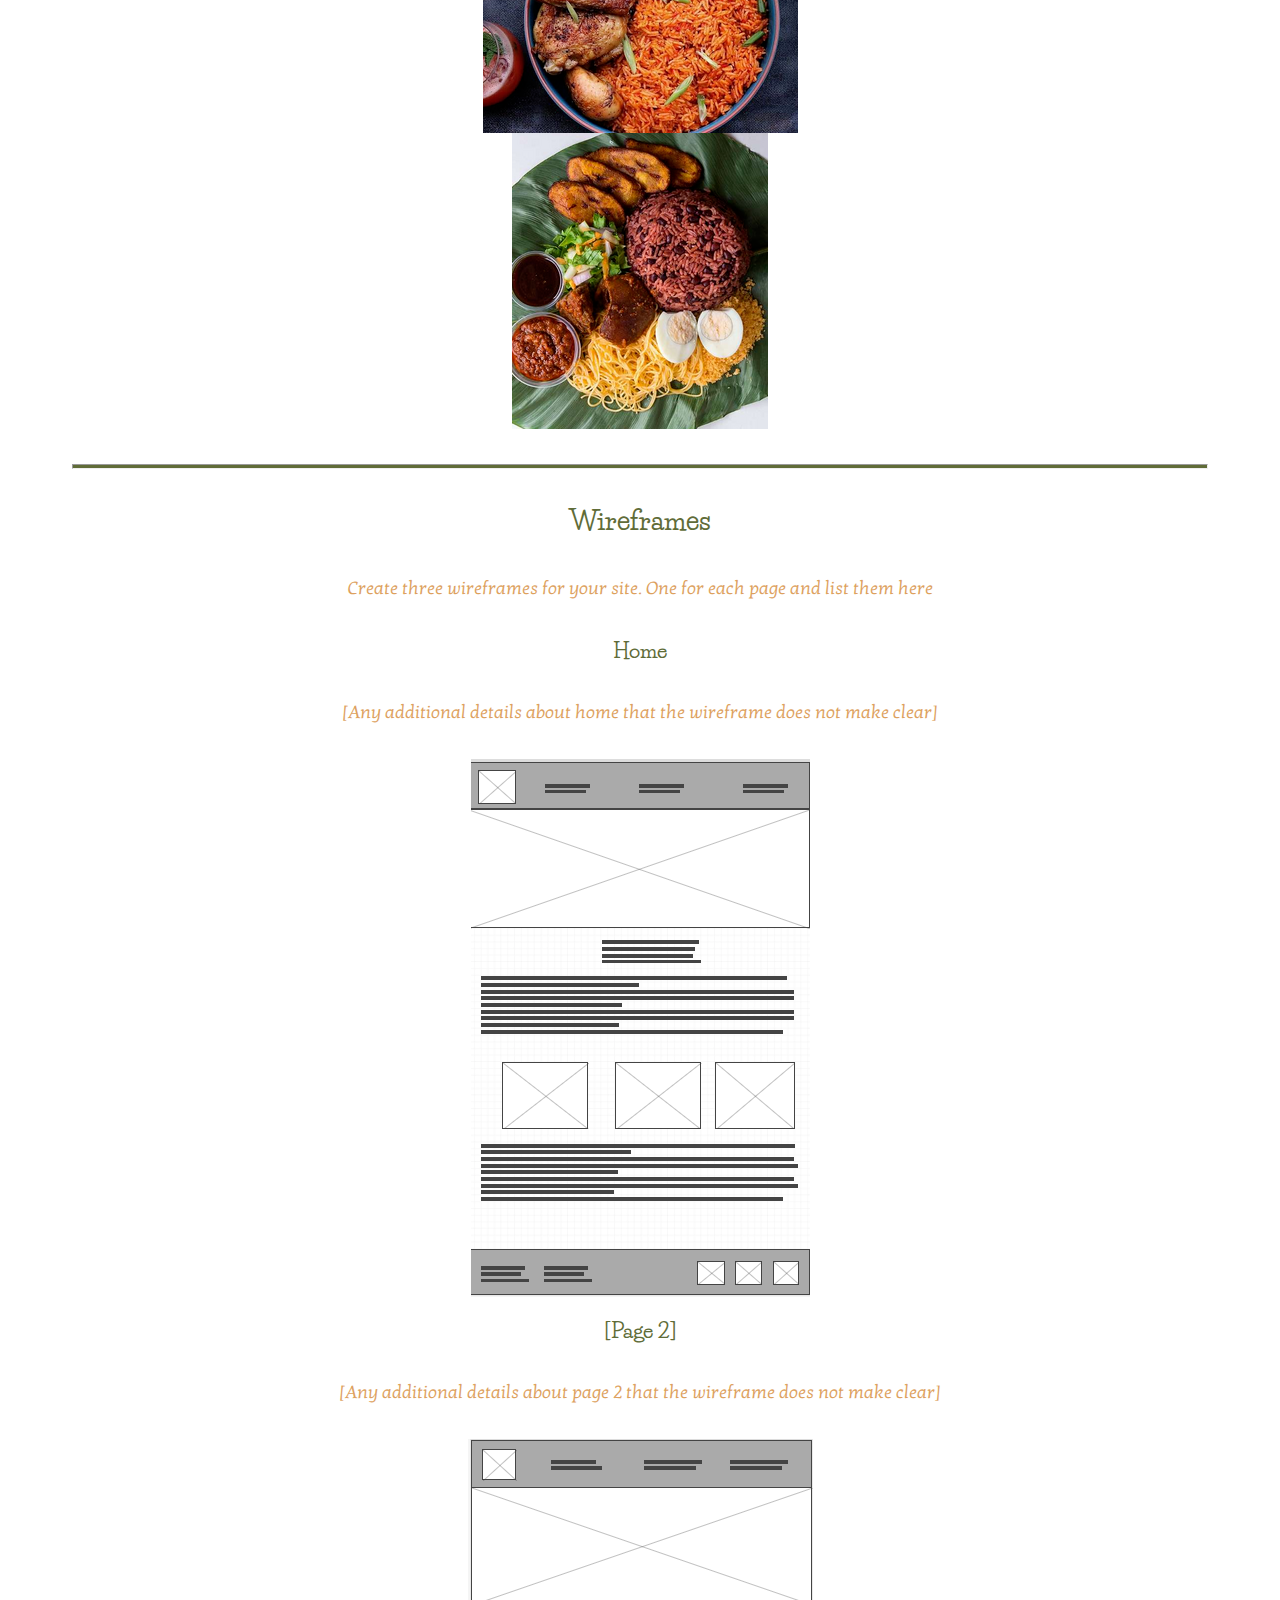
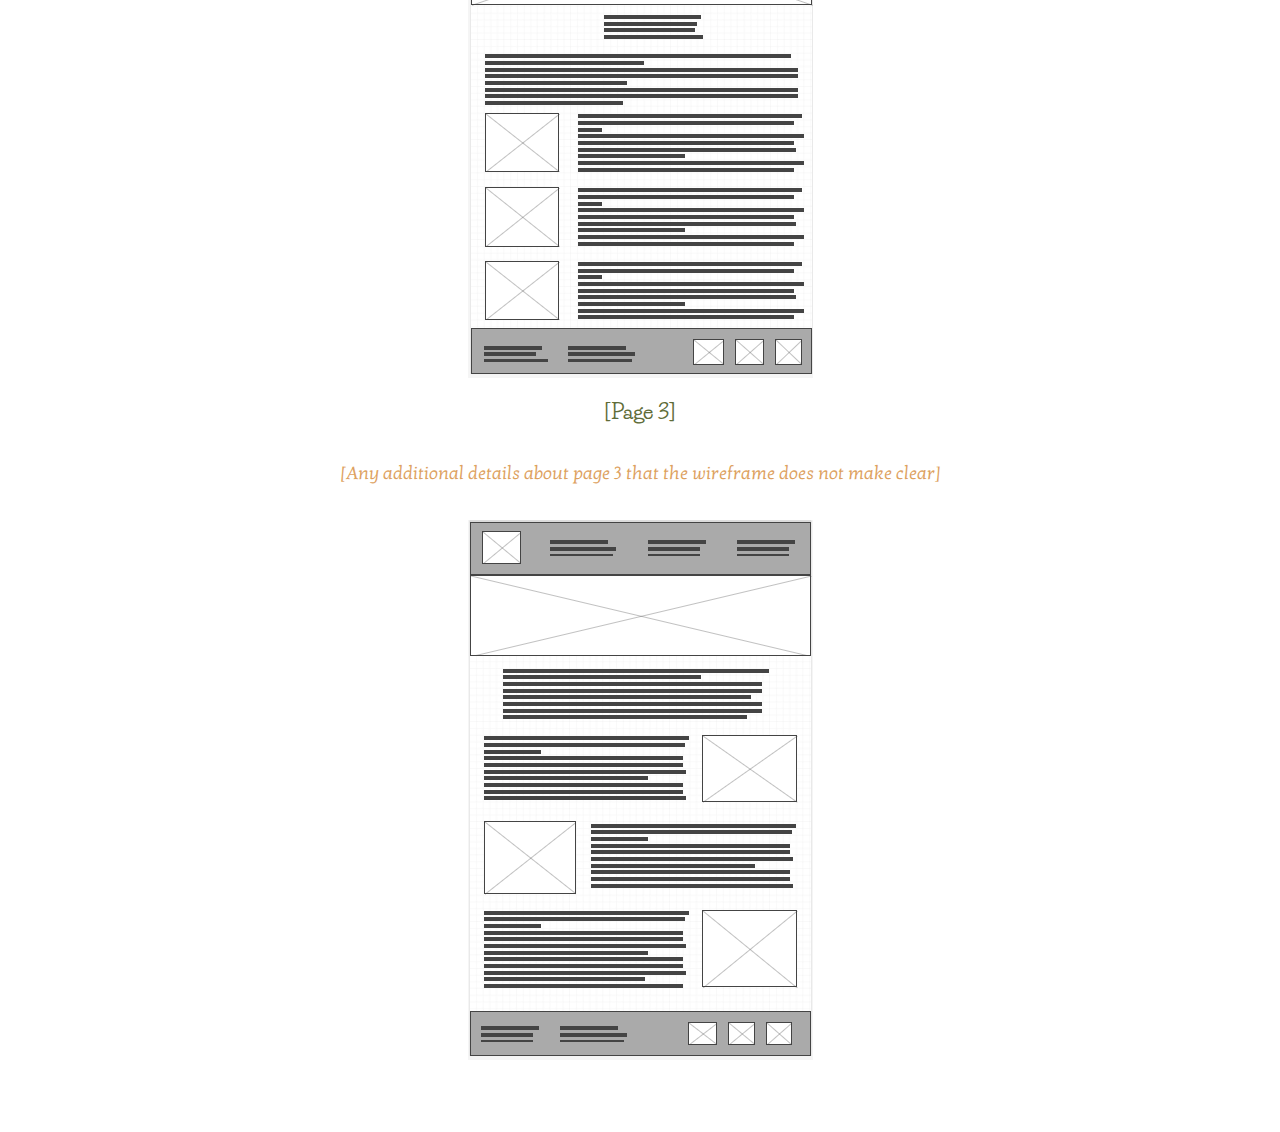
<file: dishplatter/site-plan.html>
<!DOCTYPE html>
<html lang="en-us">
    
  <head>
    <meta charset="utf-8">
    <title>Site Plan</title>
    <link type="text/css" rel="stylesheet" href="styles/site-plan.css">
  </head>

  <body>
    <header>
      <h1>[GhanaFoodPlatter] Site Plan</h1>
      <h2>Issah Akuffo</h2>
      <h2>WDD 130-[01]</h2>
      <!-- In the header above, add the name or your site, your name and class number. For example if you are in section 3 you would put WDD 130.03 -->
    </header>
    <main>

      <!-- ------------------------Steps 2-3------------------------------ -->
      <hr>
      <h2>Overview</h2>
      <h3>Purpose</h3>
      <p> 
        The purpose of the website is to provide information about 
        Ghanaian dishes, where it is originate from within Ghana and 
        how they are prepared.
        </p>  <!-- change this -->


      <h3>Audience</h3>
      <p>Audience are people who are not familiar with Ghanaian 
        dishes, who are willling to try it and anyone who is interested 
        in learning to know to prepare or make Ghanaian dishes.
      </p>  <!-- change this -->

      <hr>
      <h2>Branding</h2>
      <h3>Website Logo</h3>
      <!-- Replace this with some sort of logo for your site.  A logo can be as simple as the name of your site in a nice font :) -->
      <img src="images/ghfoodplatterlogo.png" alt="Logo image">
      <hr>
      <h2>
        Style Guide
      </h2>

      <!-- ------------------------Steps 4-8------------------------------ -->

      <h3>
        Color Palette
      </h3>
      <!--  The colors you choose for a website are one of the most important decisions you will make. Follow the instructions on the activity in iLearn then return and replace the color codes below with the hex color codes (the 6 digit numbers that show at the bottom of each color) for the colors you have chosen below.  You should have at least 2 colors but do not have to fill in all 4 if you do not need them.  -->

      <!-- Copy and paste the URL to your finished palette below Make sure to paste it into both spots -->
      Palette URL: <a href="https://coolors.co/606c38-283618-fefae0-dda15e-bc6c25" target="_blank">https://coolors.co/396e94-e7c24f-a43312-381d2a-aabd8c</a>


      <table class="colors">
        <tr><th>Primary</th><th>Secondary</th><th>Accent 1</th><th>Accent 2</th></tr>
        <!-- Replace the numbers in the boxes below with your hex color codes. Then switch to the site-plan.css file and change your colors there as well. -->
    <tr><td class="primary">#DDA15E </td><td class="secondary">#FEFAE0</td><td class="accent1">#606C38</td><td class="accent2"></td></tr>
      </table>

      <!-- ------------------------Step 9------------------------------ -->

      <h3>
        Typography
      </h3>
      <!-- Choose a font for your paragraphs (body copy) and headlines. What font(s) have you chosen? Why did you choose what you did?  Make sure to review the list of web safe fonts at W3Schools.org as a starting point.  Think also about which of your colors above you might use for background and font colors. -->

      <h4>
        Heading Font: life savers <!-- change this -->
      </h4>
      <h4>
        Paragraph Font: Kotta one, Buda <!-- change this -->
      </h4>
      <h3>
        Normal paragraph example
      </h3>
      <p>
        Lorem ipsum dolor sit amet, consectetur adipiscing elit, sed do eiusmod tempor incididunt ut labore et dolore magna aliqua. Ut enim ad minim veniam, quis nostrud exercitation ullamco laboris nisi ut aliquip ex ea commodo consequat. Duis aute irure dolor in reprehenderit in voluptate velit esse cillum dolore eu fugiat nulla pariatur. Excepteur sint occaecat cupidatat non proident, sunt in culpa qui officia deserunt mollit anim id est laborum.
      </p>
      <h3>
        Colored paragraph example
      </h3>
      <p class="colored">
        Lorem ipsum dolor sit amet, consectetur adipiscing elit, sed do eiusmod tempor incididunt ut labore et dolore magna aliqua. Ut enim ad minim veniam, quis nostrud exercitation ullamco laboris nisi ut aliquip ex ea commodo consequat. 
      </p>

      <!-- ------------------------Step 10------------------------------ -->

      <h3>
        Navigation
      </h3>
      <!-- Think about how you want your navigation bar to look. In the site-plan.css file change the colors to your colors to get the look you desire. --> 
      <nav>
        <a href="#">Home</a>
        <a href="#">Page2</a>
        <a href="#">Page3</a>
      </nav>
      <hr>
      <h2>
        Site Map
      </h2>
      <div class="sitemap">
        <div class="sm-home">
          Home
        </div>
        <div class="sm-page2">
          [Page2] <!-- change this -->
        </div>
        <div class="sm-page3">
          [Page3]  <!-- change this -->
        </div>

        <div class="top">
          &nbsp;
        </div>
        <div class="left">
          &nbsp;
        </div>
        <div class="right">
          &nbsp;
        </div>

      </div>

      <!-- --------Content Section -------------- -->
      <hr>
      <h2>
        Content
      </h2>
      <h3>Home page</h3>
      <p>
        <b>Brief History About Ghana </b> <br>
        <br>
        Ghana has a rich and lengthy history that spans several centuries. Ghana, a country 
        located in West Africa, is renowned for its stunning beaches, verdant rainforests, 
        and energetic towns. There are more than 100 different ethnic groups in the nation, 
        and they all have distinctive traditions and practices. It's critical to comprehend 
        Ghana's past in order to fully appreciate its vibrant culture and society.  As part of
        their race for control of Africa, the British conquered Ghana in the late 19th century.
        Its substantial gold reserves earned the nation the nickname "Gold Coast." The economy,
        society, and culture of Ghana saw substantial transformations during the colonial era.
        Culturally and socially, the country was greatly impacted by the introduction of Christianity
        and Western education by the British. Ghana is a nation that is currently experiencing 
        tremendous social and economic transformation. Over the past few decades, Ghana's economy 
        has expanded quickly, with a particular emphasis on the development of its mining, petroleum,
        and agriculture sectors. 

      </p>
      <p>
        <b>Most Popular Ghanaian Dishes</b> <br>
        <br>
        Ghana has more than 100 ethnic groups, and each ethnic group has its own unique dishes.
        However, due to migration within Ghana and civilization, popular ones among Ghanaians 
        such as waakye, fufu, and banku  have been made across all ethnic groups. Most cuisines
        use at least one tropical ingredient in their preparation because these foods are so 
        common: corn, beans, millet, plantains, cassava, spicy peppers, and tomatoes. A stew or
        soup with meat or beans is usually served with a starchy staple like plantains, corn dough, 
        or yams. Dishes such as Banku, Kenkey, Waakye, Jollof rice, Fufu, Beans with Plantains, Yam,
        Kelewele, and Tuo Zaafi are the most popular foods in the country, while dishes like Wasawasa, 
        Apepremsah, Bambara bean (Aboboi), and others are less popular dishes.

      </p>
      <p>Images for the Home page</p>
        <img src="images/rsz_ghana_pc.png" alt="image for homepage">
        <img src="images/rsz_waakye_1.png" alt="waakye">

      </ul>
      <h3>Dishes</h3>
      <p>
        <b>Ghanaian Dishes and Its Origin</b><br>
        <br>
        While Ghanaian dishes are unique to each ethnic group, others are also common among the 
        ethnic groups. Banku and kenkey (Ga kenkey) are unique to the Ga Adamgbe ethnic groups;
        these dishes are prepared using corn dough as an ingredient. The Fanti tribe also has 
        kenkey (Fanti kenkey) as their unique dish, but it is made using a different method and
        material;  however, they use the same ingredient as the Ga kenkey. Fufu, originally unique
        to the Akan ethnic group, is made from cassava and plantains as the main ingredients and is 
        normally eaten with soup. Fufu is one of the most popular Ghanaian dishes, and all other ethnic 
        groups prepare it now. Waakye is usually eaten by Ghanaians as breakfast and is normally unique 
        and prepared by the Hausa who migrated to Ghana. The main ingredients used are rice and beans. 
        Due to its popularity, it has been adapted by almost all the ethnic groups in Ghana. Jollof rice 
        is a very popular dish in Ghana; according to sauce, it originated in Senegal, and it is now prepared 
        across the country by all the ethnic groups in Ghana with multiple recipes and methods for making it.
        
      </p>
      <p>Images for the Page 2</p>
        <img src="images/rsz_food_platter.png" alt="image for page">
        <img src="images/rsz_banku_tilapia (2).png" alt="banku">

      </ul>
      <h3>How To Make Dishes</h3>
      <p>
        <b>How to Prepare Ghanaian Dishes</b><br>
        <br>
        There are many methods and recipes regarding how food is prepared in Ghana. Sometimes ingredients may
        differ,but the end product will be good and taste delicious. We will provide guidelines on how to make
        some popular Ghanaian dishes. 
      </p>
      <p>
        <b>Jollof Rice</b><br>
        <br>
        <b>Ingredients:</b> fresh tomatoes, tomato paste, seasoning, fresh pepper, onion, garlic, ginger, carrot, and rice. 
        <br>
        <b>Steps:</b>
        Blend fresh tomatoes, onions, garlic, and ginger separately. Sauce-pan is set on fire, and a reasonable amount
        of cooking oil is added. A blended onion is then poured into the hot oil to cook for a few minutes before 
        adding tomato paste. The mixture is allowed to fry for about five minutes in white stirring, then blended with
        tomatoes, garlic, and ginger in the sauce-pan before topping it up with seasoning. Salt is added and tasted. 
        After about ten minutes, rice is added to the tomato sauce after washing, and then a little water is added as well. 
        While the food is on fire, the temperature of the fire is regulated to the lowest to prevent it from burning, 
        and the sauce-pan is covered with aluminum foil to help maintain the constant temperature.
      </p>
      <p>
       <b> Banku</b><br> 
       <br>
       <b>Ingredients</b> Corn dough and Cassava dough
       <br>
       <b>Step:</b>
       First, put the corn and cassava dough into a sauce-pan and mix them together with a reasonable amount of water. 
       Mix it until the mixture is smooth and thick. Set the fire and put the sauce pan on the fire, then start stirring. 
       Keep stirring until it soilidifies gradually, and then, with a firm arm, turn the solid mixture over and over. 
       Water is added for the first time after fifteen minutes of turning the banku over and over, and then the banku 
       is left in the water to boil without turning the food. The banku will be turned after five minutes until the 
       food is ready to taste and dish out. It is usually served with okro stew, shito, groundnut, or palmnut soup.
      </p>
      <p>
       <b>Waakye</b> <br>
       <br>
       <b>Ingredients:</b> Rice and Beans <br>
       <b>Steps : </b>
       The beans are washed thoroughly before being set on fire with lacal herbs to give them flavor and color. 
       The beans will be on the fire for about an hour before adding the rice to the beans so they can cook together. 
       After the rice has been added to the beans at a lower temperature, the wakye will be stirred regularly to ensure 
       an even mixture and texture, while the wakye is covered with aluminum foil. That is how easily wakye can be made, 
       and it is usually served with a black hot sauce called shito, tomato sauce, spaghetti, and gari.

      </p>
      <p>Images for the Page 3</p>
        <img src="images/rsz_jollof_rice.png" alt="jollof rice ">
        <img src="images/rsz_waakye.png" alt="waakye ">

      </ul>
      <hr>
      <h2>
        Wireframes
      </h2>
      <p>
        Create three wireframes for your site. One for each page and list them here</p>

      <h3>Home</h3>
      <p>         
        [Any additional details about home that the wireframe does not make clear]
      </p>
      <img src="images/home-page .png" alt="home page wireframe">

      <h3>[Page 2]</h3>
      <p>         
        [Any additional details about page 2 that the wireframe does not make clear]
      </p>
      <img src="images/dish-page.png" alt="page 2 wireframe">

      <h3>[Page 3]</h3>
      <p>         
        [Any additional details about page 3 that the wireframe does not make clear]
      </p>
      <img src="images/page-3.png" alt="page 3 wireframe">
    </main>
  </body>

</html>
</file>
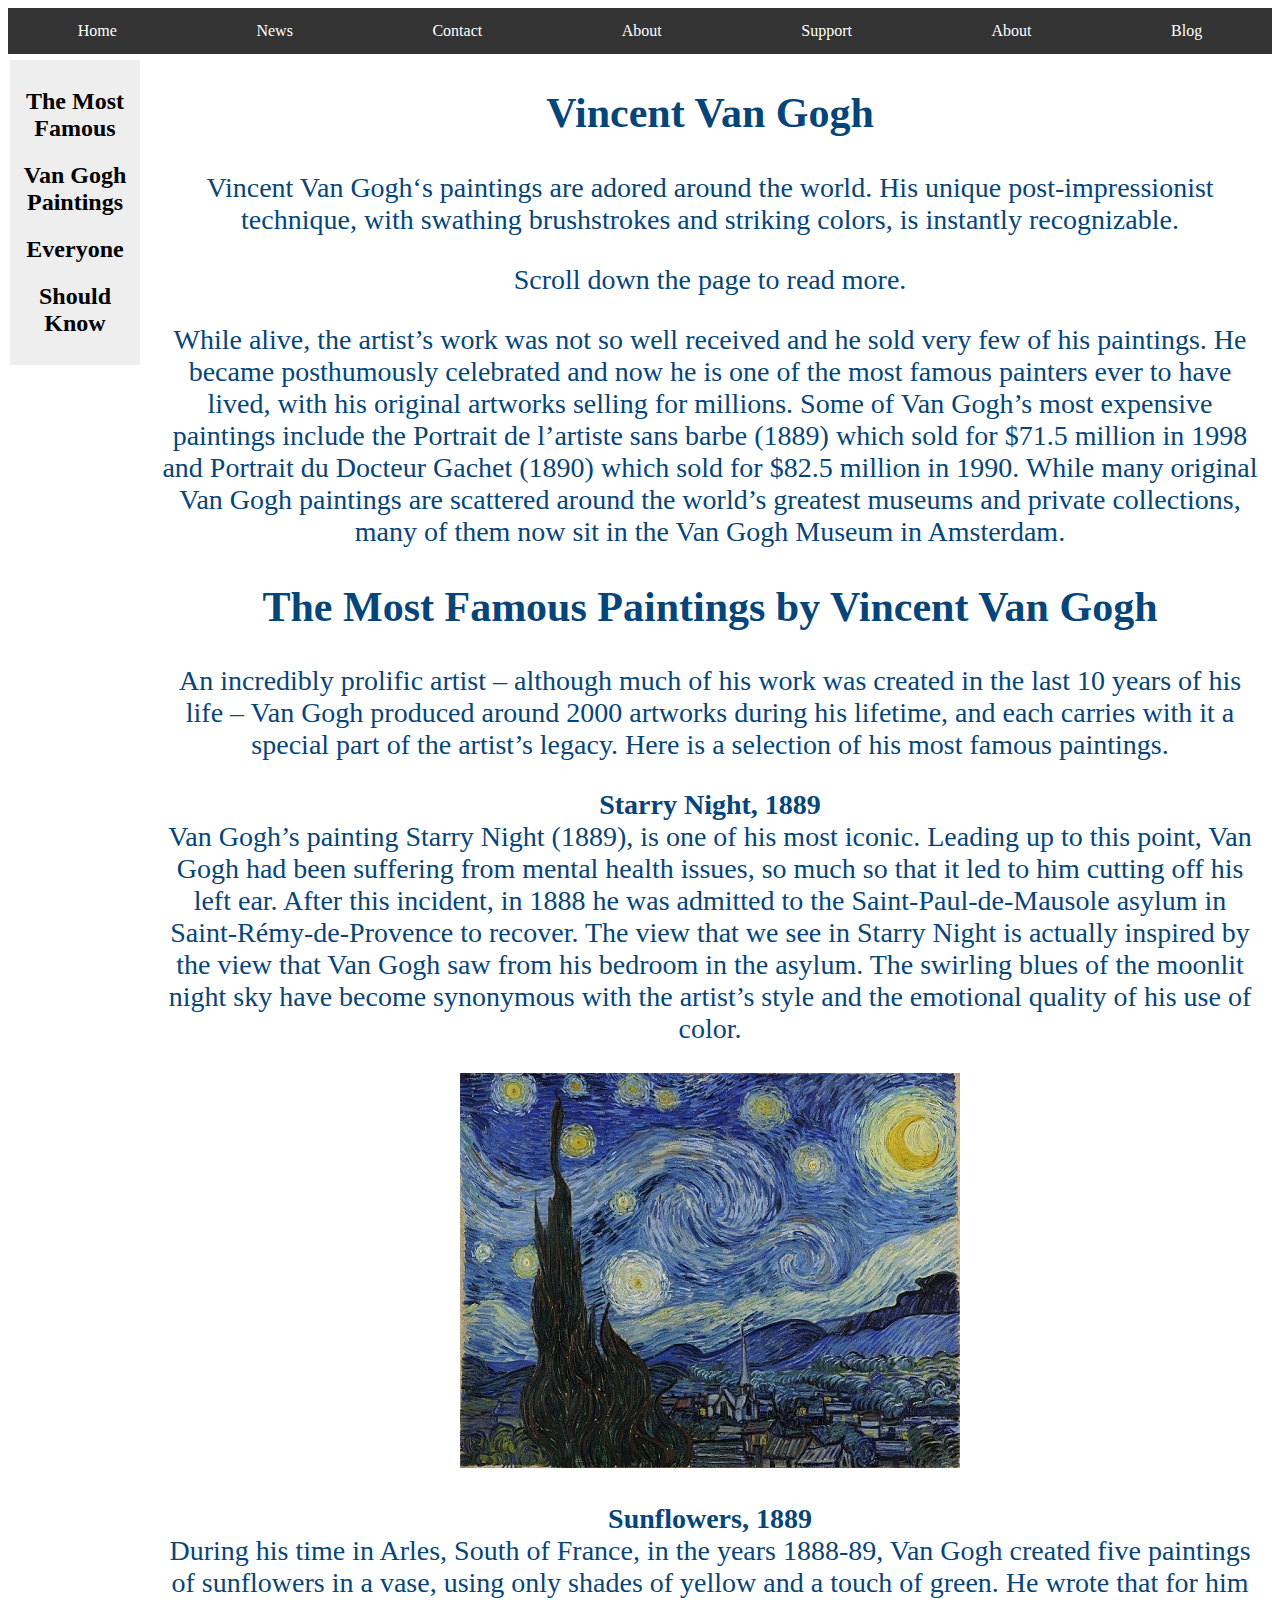
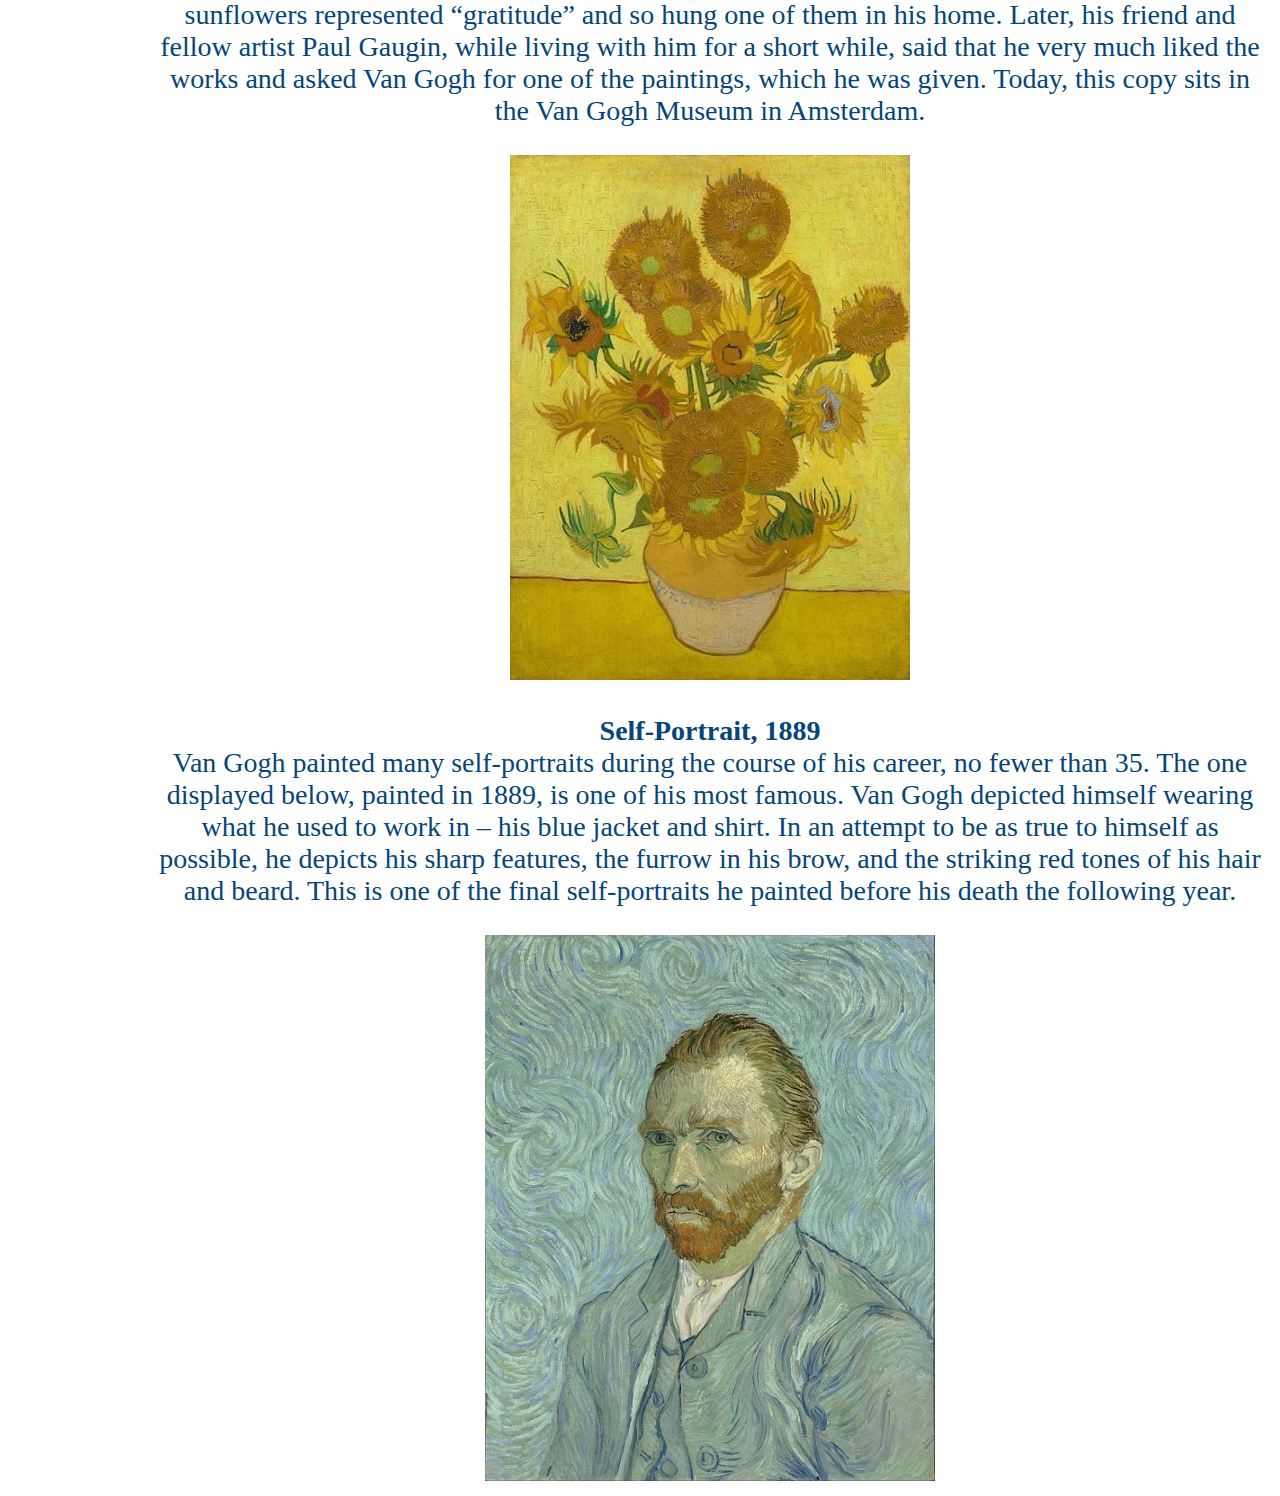
<file: web_content/content.html>
<!DOCTYPE html>
<html lang="en">
<head>
    <meta charset="UTF-8">
    <meta name="viewport" content="width=device-width, initial-scale=1.0">
    <title>Web Content</title>
    <link rel="stylesheet" href="styles/content.css">
</head>
<body>
    <div class="scrollmenu">
        <a href="#home">Home</a>
        <a href="#news">News</a>
        <a href="#contact">Contact</a>
        <a href="#about">About</a>
        <a href="#support">Support</a>
        <a href="#about">About</a>
        <a href="#blog">Blog</a>
    </div>

    <div class="intro">
        <h2><b>The Most Famous</b> <br></h2>
        <h2><b>Van Gogh Paintings</b> <br></h2>
        <h2><b>Everyone</b> <br></h2>
        <h2><b>Should Know</b></h2>
        
    </div>
      
      <div class="main">
        <h2>Vincent Van Gogh</h2>
        <p>
            Vincent Van Gogh‘s paintings are adored around the world. His unique post-impressionist 
            technique, with swathing brushstrokes and striking colors, is instantly recognizable.
        </p>
        <p>Scroll down the page to read more.</p>
        <p>While alive, the artist’s work was not so well received and he sold very few of his paintings. 
           He became posthumously celebrated and now he is one of the most famous painters ever to have 
           lived, with his original artworks selling for millions. Some of Van Gogh’s most expensive 
           paintings include the Portrait de l’artiste sans barbe (1889) which sold for $71.5 million in 
           1998 and Portrait du Docteur Gachet (1890) which sold for $82.5 million in 1990. While many 
           original Van Gogh paintings are scattered around the world’s greatest museums and private 
           collections, many of them now sit in the Van Gogh Museum in Amsterdam.
        </p>
        <h2>The Most Famous Paintings by Vincent Van Gogh</h2>
        <p>An incredibly prolific artist – although much of his work was created in the last 10 years 
            of his life – Van Gogh produced around 2000 artworks during his lifetime, and each carries 
            with it a special part of the artist’s legacy. Here is a selection of his most famous paintings.
        </p>
        <p><b>Starry Night, 1889</b><br>
            Van Gogh’s painting Starry Night (1889), is one of his most iconic. Leading up to this point, 
            Van Gogh had been suffering from mental health issues, so much so that it led to him cutting 
            off his left ear. After this incident, in 1888 he was admitted to the Saint-Paul-de-Mausole 
            asylum in Saint-Rémy-de-Provence to recover. The view that we see in Starry Night is actually 
            inspired by the view that Van Gogh saw from his bedroom in the asylum. The swirling blues of 
            the moonlit night sky have become synonymous with the artist’s style and the emotional quality 
            of his use of color. </p>
            <img src="images/starry_night.png" alt="stars at night">

        <p><b>Sunflowers, 1889</b><br>
            During his time in Arles, South of France, in the years 1888-89, Van Gogh created five paintings 
            of sunflowers in a vase, using only shades of yellow and a touch of green. He wrote that for him 
            sunflowers represented “gratitude” and so hung one of them in his home. Later, his friend and fellow 
            artist Paul Gaugin, while living with him for a short while, said that he very much liked the works 
            and asked Van Gogh for one of the paintings, which he was given. Today, this copy sits in the Van 
            Gogh Museum in Amsterdam. 
        </p>
        <img src="images/sunflowers.png" alt="flowers">

        <p> <b>Self-Portrait, 1889</b><br>
            Van Gogh painted many self-portraits during the course of his career, no fewer than 35. The one 
            displayed below, painted in 1889, is one of his most famous. Van Gogh depicted himself wearing what 
            he used to work in – his blue jacket and shirt. In an attempt to be as true to himself as possible, 
            he depicts his sharp features, the furrow in his brow, and the striking red tones of his hair and beard. 
            This is one of the final self-portraits he painted before his death the following year. 
            
            </p>
            <img src="images/self_portrait.png" alt="man in picture">
      </div>  
      
</body>
</html>
</file>
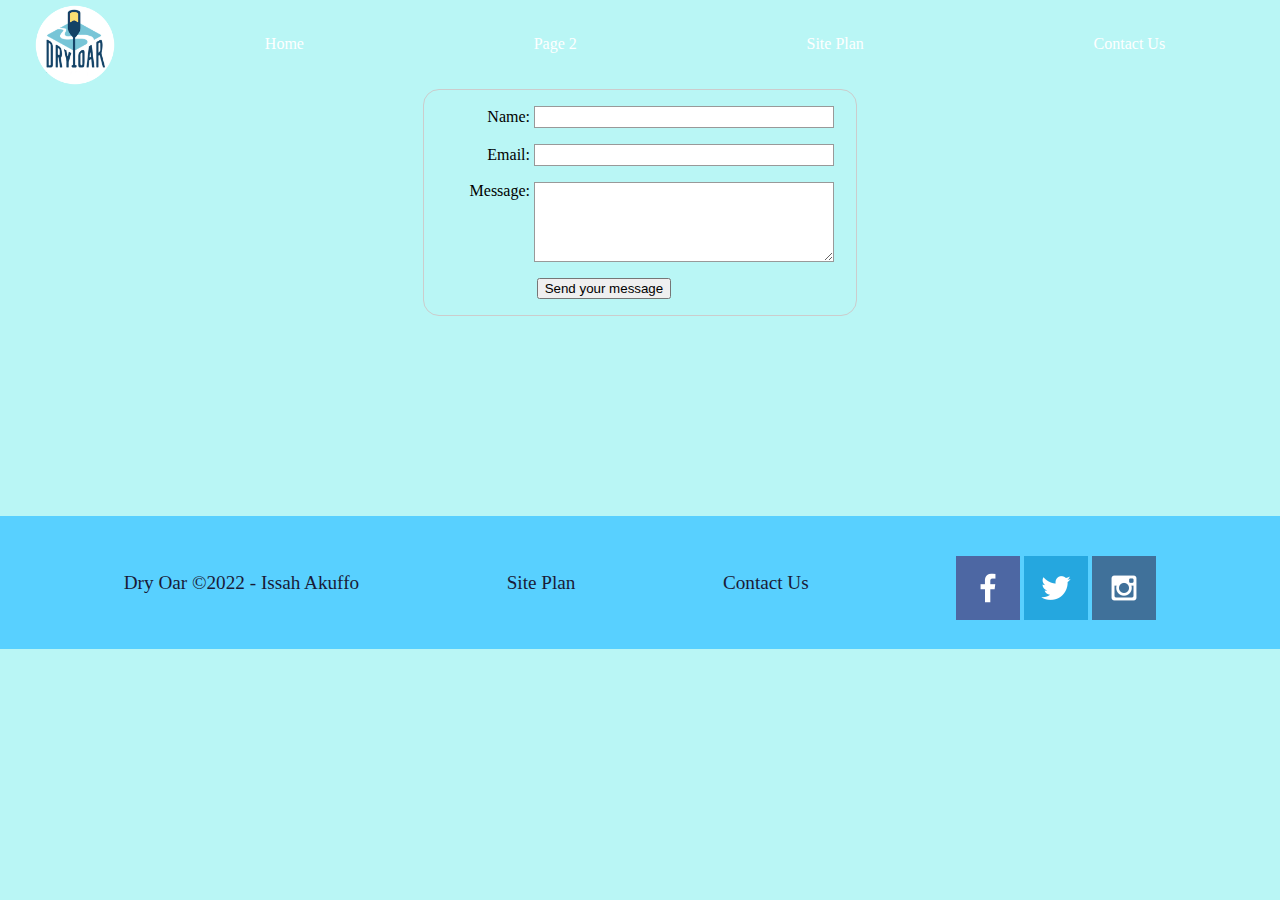
<file: wwr/contactus.html>
<!DOCTYPE html>
<html lang="en">
<head>
    <meta charset="UTF-8">
    <meta name="viewport" content="width=device-width, initial-scale=1.0">
    <title> contactus
    </title>
    <link rel="stylesheet" href="styles/style.css">
</head>
<body>
    <div id="content">
         <header>
              <a href="index.html" id="logo_link">
            <img class='logo' src="images/logo.png" alt="Dry Oar Logo">
             </a>
             <nav> 
                 <a href="index.html">Home</a>
                 <a href="#">Page 2</a>
                <a href="site-plan-rafting.html">Site Plan</a>
                <a href="contactus.html">Contact Us</a>
             </nav>
         </header>
         
         <main>
            <div id="feedback"></div>
            <form action="/my-handling-form-page" method="post">
                <ul>
                  <li>
                    <label for="name">Name:</label>
                    <input type="text" id="name" name="user_name" />
                  </li>
                  <li>
                    <label for="mail">Email:</label>
                    <input type="email" id="mail" name="user_email" />
                  </li>
                  <li>
                    <label for="msg">Message:</label>
                    <textarea id="msg" name="user_message"></textarea> 
                 </li>
                 <li class="button">
                    <button type="submit">Send your message</button>
                </li>
                </ul>
            </form>
            
              
         </main>
         <footer>
             <p>Dry Oar &copy;2022 - Issah Akuffo </p>
             <p><a href="site-plan-rafting.html"></a>Site Plan</p>
             <p><a href="contactus.html"></a>Contact Us</p>
             <div class="social"> 
                 <a href="https://facebook.com" target="_blank">
                     <img src="images/facebook.png" alt="fb icon">
                 </a>
                 <a href="https://twitter.com" target="_blank">
                     <img src="images/twitter.png" alt="twitter icon">
                 </a>
                 <a href="https://instagram.com" target="_blank">
                      <img src="images/instagram.png" alt="instagram icon">
                 </a>
             </div>
         </footer>
     </div>
     <script>
        // get the feedback div element so we can do something with it.
        const feedbackElement = document.getElementById('feedback');
        // get the form so we can read what was entered in it.
        const formElement = document.forms[0];
        // add a 'listener' to wait for a submission of our form. When that happens run the code below.
        formElement.addEventListener('submit', function(e) {
            // stop the form from doing the default action.
            e.preventDefault();
            // set the contents of our feedback element to a message letting the user know the form was submitted successfully. Notice that we pull the name that was entered in the form to personalize the message!
            feedbackElement.innerHTML = 'Hello '+ formElement.user_name.value +'! Thank you for your message. We will get back with you as soon as possible!';
            // make the feedback element visible.
            feedbackElement.style.display = "block";
            // add a class to move everything down so our message doesn't cover it.
            document.body.classList.toggle('moveDown');
        });
    </script>
</body>
</html>
</file>
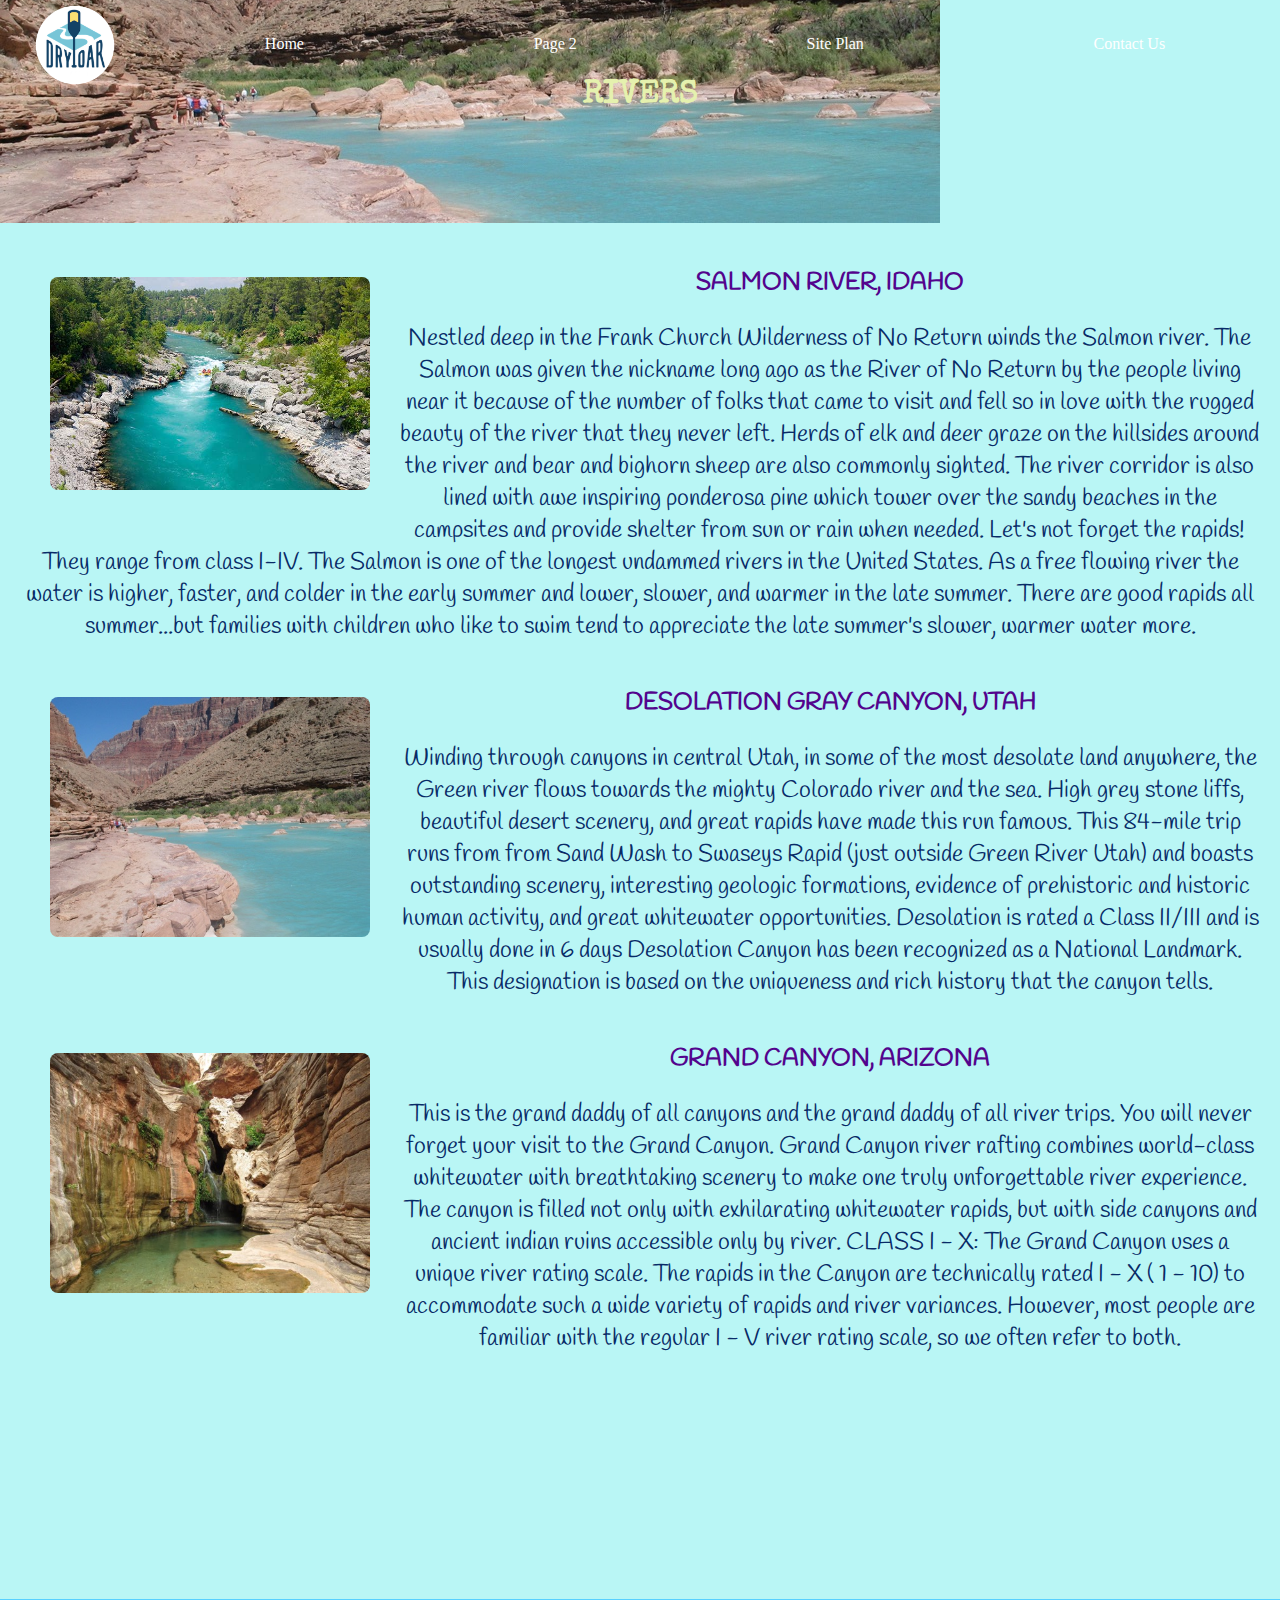
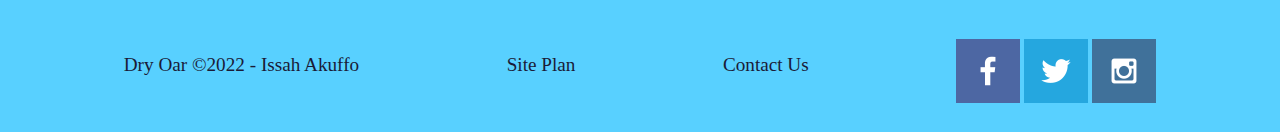
<file: wwr/rivers.html>
<!DOCTYPE html>
<html lang="en">
<head>
    <meta charset="UTF-8">
    <meta name="viewport" content="width=device-width, initial-scale=1.0">
    <title> "Rivers"
    </title>
    <link rel="stylesheet" href="styles/style.css">
</head>
<body>
    <div id="content">
         <header>
              <a href="index.html" id="logo_link">
            <img class='logo' src="images/logo.png" alt="Dry Oar Logo">
             </a>
             <nav> 
                 <a href="index.html">Home</a>
                 <a href="#">Page 2</a>
                <a href="site-plan-rafting.html">Site Plan</a>
                <a href="contactus.html">Contact Us</a>
             </nav>
         </header>
         <div id = "rivers-hero">
            <div id = "rivers-hero-box">
               <img id = "hero-img" src="images/rivers-hero1.png" alt="people enjoying rafting">
            </div>
             <section id ="hero-msg">
               <h1 class = "home-title">RIVERS</h1>
               </section>
    </div>
    <main class="rivers-grid" style="font-family:'Handlee', Special Elite;">
        <div class="Salmon-River-Idaho>">
            <img class = "river-one" src="images/idaho-river.png" alt="Salmond river in Idaho">
            <h2 class="river-heading"><b>Salmon River, Idaho</b></h2>
            <p class="statement">
                Nestled deep in the Frank Church Wilderness of No Return winds the Salmon river. 
                The Salmon was given the nickname long ago as the River of No Return by the people
                living near it because of the number of folks that came to visit and fell so in 
                love with the rugged beauty of the river that they never left.
                Herds of elk and deer graze on the hillsides around the river and bear and bighorn
                sheep are also commonly sighted. The river corridor is also lined with awe inspiring 
                ponderosa pine which tower over the sandy beaches in the campsites and provide 
                shelter from sun or rain when needed.
                Let's not forget the rapids! They range from class I-IV. The Salmon is one of 
                the longest undammed rivers in the United States. As a free flowing river the water 
                is higher, faster, and colder in the early summer and lower, slower, and warmer in 
                the late summer. There are good rapids all summer...but families with children who 
                like to swim tend to appreciate the late summer's slower, warmer water more.
            </p>
        </div>
        <div class="Desolation-Gray-Canyon-Utah">
            <img class="river-two" src="images/utah-river.png" alt=" crystal blue river with mountains">
            <h2 class="river-heading"><b>Desolation Gray Canyon, Utah</b></h2>
            <p class="statement">
                Winding through canyons in central Utah, in some of the most desolate land anywhere,
                the Green river flows towards the mighty Colorado river and the sea. High grey stone 
                liffs, beautiful desert scenery, and great rapids have made this run famous. This 
                84-mile trip runs from from Sand Wash to Swaseys Rapid (just outside Green River Utah) 
                and boasts outstanding scenery, interesting geologic formations, evidence of prehistoric 
                and historic human activity, and great whitewater opportunities.
                Desolation is rated a Class II/III and is usually done in 6 days
                Desolation Canyon has been recognized as a National Landmark.  This designation 
                is based on the uniqueness and rich history that the canyon tells. 
            </p>
        </div>
        <div class="Grand-Canyon-Arizona">
            <img class="river-three" src="images/arizona-river.png " alt="read mountain with blue river">
            <h2 class="river-heading"><b>Grand Canyon, Arizona</b></h2>
            <p class="statement">
                This is the grand daddy of all canyons and the grand daddy of all river trips. You will 
                never forget your visit to the Grand Canyon.
                Grand Canyon river rafting combines world-class whitewater with breathtaking scenery to 
                make one truly unforgettable river experience. The canyon is filled not only with 
                exhilarating whitewater rapids, but with side canyons and ancient indian ruins accessible 
                only by river.
                CLASS I - X: The Grand Canyon uses a unique river rating scale. The rapids in the Canyon 
                are technically rated I - X ( 1 - 10) to accommodate such a wide variety of rapids and 
                river variances. However, most people are familiar with the regular I - V river rating 
                scale, so we often refer to both.
            </p>
        </div>
    </main>
         <footer>
             <p>Dry Oar &copy;2022 - Issah Akuffo </p>
             <p><a href="site-plan-rafting.html"></a>Site Plan</p>
             <p><a href="contactus.html"></a>Contact Us</p>
             <div class="social"> 
                 <a href="https://facebook.com" target="_blank">
                     <img src="images/facebook.png" alt="fb icon">
                 </a>
                 <a href="https://twitter.com" target="_blank">
                     <img src="images/twitter.png" alt="twitter icon">
                 </a>
                 <a href="https://instagram.com" target="_blank">
                      <img src="images/instagram.png" alt="instagram icon">
                 </a>
             </div>
         </footer>
     </div>
</body>
</html>
</file>
<file: about me /styles /styles.css>
body {
    text-align: center;
}
nav {
    background-color: steelblue;
    padding: 10px;
}
a {
    color: white;
    margin: 40px;
}
h1 {
    color: steelblue;
}
h2 {
    color: steelblue;
}
img {
    width: 800px;
    border: 4px solid steelblue;
}
p {
    padding: 10px;
}
</file>
<file: dishplatter/styles/style.css>
@import url('https://fonts.googleapis.com/css2?family=Buda:wght@300&family=Kotta+One&family=Life+Savers:wght@700&display=swap');

body{
    background-color: #FEFAE0;
}
div{
    max-width: 100%;
}
#content{
    margin: auto;
    max-width: 1600px;
}
header{
    display: grid;
    grid-template-columns: 150px auto;
}

.logo{
    width: 120px;
}

#logo_link { 
    padding-top: 5px;
    justify-self: center;
    align-self: center;
}

nav{
    display: flex;
    justify-content: space-around;
}
nav a{
    text-align: center;
    color: #606C38;
    text-decoration: none;
    padding: 35px;
    font-size: larger;
}

#hero{
    display: grid;
    grid-template-columns: 1fr 3fr 1fr;
    margin-top: -125px; 
}

#hero-box{
    grid-column: 1/4;
    grid-row: 1/5;
    z-index: -1;
}

.button-box{
    text-align: center;
    grid-column: 3/4;
    grid-row: 3/4;
}
.book{
    color: #DDA15E;
    background-color: #606C38;
    text-decoration: none;
    font-size: 18px;
    padding: 15px 30px;
    margin-top: 50px;
    border-radius: 5px;
}


.book:hover{
    background-color:#FEFAE0;
}

.history, .popular-food{
    text-align: center;
    background-color: #FEFAE0;
    font-size: 1.2rem;
}
main h1{
    color: #606C38;
    font-family: 'life savers';
}

main p{
    color: #DDA15E;
    font-family: 'kotta one' ;
}

.home-grid{
    display: grid;
    grid-template-columns: repeat(10, 1fr);  /*repeat 10 equal column */
}

.jollof-card{
    grid-column: 2/4;
    grid-row: 2/3;
}

.waakye-card{
    grid-column: 5/7;
    grid-row: 2/3;
}

.banku-card{
    grid-column: 8/10;
    grid-row: 2/3;
}

.jollof-card,.waakye-card, .banku-card{
    margin: 200px 0;
}

.jollof-img, .waakye-img, .banku-img{
    width: 100%;
    height: 250px;
    border: 10px solid #d9c2a3;
    transition: transform .5s;
    box-shadow: 5px 5px 10px #6f7364;
}
.jollof-img:hover, .waakye-img:hover, .banku-img:hover{
     opacity: .6;
     transform: scale(1.1)
}

main section{
    text-align: center;
}

main section img{
    box-sizing: border-box;
}

section h2{
    font-family: 'buda';
    color: #606C38;
}

footer {
    background-color:  #DDA15E;
    margin-top: 200px;
    color: black;
    padding: 25px 50px;
    margin-top: 200px; 
    display: flex;
    justify-content: space-around;
    align-items: center;
}

footer a {
    color:#606C38;
    text-decoration: none;
}
footer a:hover{
    color: rgb(55, 52, 52);
}

.icon {
    width: 80px ;
    padding-top: 10px

}

footer p {
    font-size: 1.2em;
}

footer .social img {
      padding-top: 15px;
}

footer p a:hover {
    text-decoration: underline;
}


@media screen and (max-width: 900px) {
    #hero, .home-grid {
        display: block;
        height: auto;
    }
    nav, footer {
        flex-direction: column;
    }
    nav a {
        display: block;
        padding: 15px;
    }
    #hero {
        margin-top: 0;
    }
   
    .jollof-card, .waakye-card, .banku-card {
        margin: 50px auto;
        width: 60%;
    }
    #background {
        display: none;
    }
    .mountains, .msg {
        width: 80%;
        display: block;
        margin: 0 auto;
    }
    footer {
        margin-top: 25px;
    }
}

/* Sub page 1 (Disehes) */

#hero-box img{
    width: 100%;
}

.page_2 a{
    color: gray;
    font-size: 1.3rem;
}

.dishes-grid{
    display: flex;
    flex-wrap: wrap;
    justify-content: space-around;
    align-items: center;
    padding: 20px;
}

main div{
    text-align: center;
}
.dish-img{
    max-width: 320px;
    height: 280px;
    float: left;
    border-radius: 8px;
    margin: 30px;
}

.food-history{
    font-size: 1.6rem;
}

main h1, main h2{
    color: #606C38;
    font-family: 'life savers';
}


/* Sub page 2 ( cooking steps) */

.steps-grid{
    display: flex;
    flex-wrap: wrap;
    justify-content: space-around;
    align-items: center;
    padding: 20px;
}

.steps-img-one{
    max-width: 320px;
    height: 280px;
    float: right;
    border-radius: 8px;
    margin: 30px;
}


.steps-img-two{
    max-width: 320px;
    height: 280px;
    float: left;
    border-radius: 8px;
    margin: 30px;
}


.steps-img-three{
    max-width: 320px;
    height: 280px;
    float: right;
    border-radius: 8px;
    margin: 30px;
}
 main p{
    font-size: 1.4rem;
 }
</file>
<file: wwr/styles/style.css>
@import url('https://fonts.googleapis.com/css2?family=Abhaya+Libre&family=Handlee&family=Special+Elite&display=swap');

          
div {
    max-width: 100%;
}
header{
    display: grid;
    grid-template-columns: 150px auto;
}
 nav{
     display: flex;
     justify-content: space-around;
 }
#content {
    margin: auto;
    width: 1600px;
}

nav a {
    text-align: center ;
    color: white;
    text-decoration: none;
    padding: 35px;
}

.logo {
    width: 80px;
}

#hero {
    display: grid;
    grid-template-columns: 1fr 3fr 1fr;
    margin-top: -100px;
}

#hero-box {
    grid-column: 1/4;
    grid-row: 1/3;
    z-index: -1;
}

#hero-msg{
    grid-column: 2/3;
    grid-row: 1/2;
    margin-top: 100px;
}

#hero-msg h4 {
    color: white;
}

#hero-msg h1, #hero-msg h4 {
    text-align: center ;
    width: 100%;
}

.button-box {
    text-align : center ;
}

main section{
    text-align : center ;
}

.home-grid {
    display: grid;
    grid-template-columns: repeat(10, 1fr); /* 10 equal columns */
}

.card-img, .mountains {
    width: 100%;
}

.card-img{
    border: 10px solid #d9c2a3;
    transition: transform .5s;
    box-shadow: 5px 5px 10px #6f7364;
}

.card-img:hover{
    opacity: .6;
    transform: scale(1.1)
}

.rivers-card{
    grid-column: 2/4;
    grid-row: 2/3;
}

.camping-card{
    grid-column: 5/7;
    grid-row: 2/3;
}

.rapids-card{
    grid-column: 8/10;
    grid-row: 2/3;
}

#background {
    height: 725px ;
    grid-column: 1/11;
    grid-row: 4/9;
}

.mountain{
    width: 100%;
    grid-column: 2/7;
    grid-row: 5/8;
    box-shadow: 5px 5px 10px #6f7364;
}

.msg {
    grid-column: 6/10;
    grid-row: 6/7;
    background-color: #6f7364;
    padding: 35px;
    box-shadow: 5px 5px 10px #6f7364;
}

body {
    background-color: #b9f6f5;
    margin: 0;
    padding: 0;
}

nav a:hover {
    background-color: rgb(41, 217, 217);
    color: black;
}

.book, .join {
    background-color: rgb(205, 245, 210);
    color: rgb(33, 33, 113) ;
    text-decoration: none;
    font-size: 18px;
    padding: 15px 30px;
    margin-top: 50px;
    border-radius: 5px;
}

.book:hover, .join:hover{
    background-color: #41edfa;
}

#background {
    background-color: rgb(175, 238, 255);
}

.msg {
    background-color:rgb(169, 165, 159) ;
    line-height: 1.5em;  
    padding: 35px;
}

footer {
    background-color:  rgb(88, 208, 255);
    margin-top: 200px;
}

nav a:hover {
    color: rgb(18, 60, 101);
}

.home-title {
    color: #e5f1ae;
    font-family: "special elite", "abhaya libre", "handlee", serif ;
    font-size: 2em;
    margin-top: 10px;
}

h4 {
    color: black;
}

h2 {
    padding: 0;
}

.msg h2 {
    color: darkblue;
}

.msg p{
    color: black;
    font-size: .8em;
    padding-bottom: 15px;
}

.card-img{
    border: 10px solid black;
}

main section img {
    box-sizing: border-box;
}

.rivers-card, .camping-card, .rapids-card {
      margin: 200px 0;
}

#logo_link { 
    padding-top: 5px;
    justify-self: center;
    align-self: center;
}

footer{ 
    color: rgb(26, 27, 55);
    padding: 25px 50px;
    margin-top: 200px; 
    display: flex;
    justify-content: space-around;
    align-items: center;
}
footer a {
    color: #000;
    text-decoration: none;
}
footer a:hover{
    color: rgb(55, 52, 52);
}

.icon {
    width: 80px ;
    padding-top: 10px

}

footer p {
    font-size: 1.2em;
}

footer .social img {
      padding-top: 15px;
}

footer p a:hover {
    text-decoration: underline;
}

@media screen and (max-width: 900px) {
    #hero, .home-grid {
        display: block;
        height: auto;
    }
    nav, footer {
        flex-direction: column;
    }
    nav a {
        display: block;
        padding: 15px;
    }
    #hero {
        margin-top: 0;
    }
    #hero-msg {
        margin-top: 0;
    }
    #hero-msg h4 {
        display: none;
    }
    .home-title {
        font-size: 25px;
        color: #6f7364;
    }
    .rivers-card, .camping-card, .rapids-card {
        margin: 50px auto;
        width: 60%;
    }
    #background {
        display: none;
    }
    .mountains, .msg {
        width: 80%;
        display: block;
        margin: 0 auto;
    }
    footer {
        margin-top: 25px;
    }
}

/* Rivers page  */

#rivers-hero {
    display: grid;
    grid-template-columns: 1fr 3fr 1fr;
    margin-top: -120px;
}

#rivers-hero-box {
    grid-column: 1/4;
    grid-row: 1/3;
    z-index: -1;
}

.rivers-grid{
    display: flex;
    flex-wrap: wrap;
    justify-content: space-around;
    align-items: center;
    padding: 20px;
}
main div{
    text-align: center;
}

.river-one,.river-two,.river-three {
    max-width: 320px;
    height: auto;
    float: left;
    border-radius: 8px;
    margin: 30px;
}
.statement {
    color: #082b67;
    font-size: 1.5rem;
}
 .river-heading{
     text-transform: uppercase ;
     color: #53048d;
     font-weight: bolder;
 }

/* contact us  */
#feedback {
    background-color: antiquewhite;
    position: absolute;
    top: 0;
    left: 0;
    right: 0;
    padding: .5em;
    /* make this element invisible until we are ready for it */
    display: none;      
}
.moveDown {
    margin-top: 3em;
}

form {
    /* Center the form on the page */
    margin: 0 auto;
    width: 400px;
    /* Form outline */
    padding: 1em;
    border: 1px solid #ccc;
    border-radius: 1em;
  }
  
  ul {
    list-style: none;
    padding: 0;
    margin: 0;
  }
  
  form li + li {
    margin-top: 1em;
  }
  
  label {
    /* Uniform size & alignment */
    display: inline-block;
    width: 90px;
    text-align: right;
  }
  
  input,
  textarea {
    /* To make sure that all text fields have the same font settings
       By default, textareas have a monospace font */
    font: 1em sans-serif;
  
    /* Uniform text field size */
    width: 300px;
    box-sizing: border-box;
  
    /* Match form field borders */
    border: 1px solid #999;
  }
  
  input:focus,
  textarea:focus {
    /* Additional highlight for focused elements */
    border-color: #000;
  }
  
  textarea {
    /* Align multiline text fields with their labels */
    vertical-align: top;
  
    /* Provide space to type some text */
    height: 5em;
  }
  
  .button {
    /* Align buttons with the text fields */
    padding-left: 90px; /* same size as the label elements */
  }
  
  button {
    /* This extra margin represent roughly the same space as the space
       between the labels and their text fields */
    margin-left: 0.5em;
  }
</file>
<file: positionstyles.css>
/* CSS - Name: "positionstyles.css" */
/* Activity 1 styles */
.content1 {
  /* This is the parent of the activity 1 boxes. */
  display: grid;
  grid-template-columns: 1fr 1fr;
  justify-items: center;
  gap: 20px;
}
.red1 { 
  width: 100%; 
  height: 100px; 
  background-color: red; 
  grid-column: 1/3;

} 
.green1 {
  width: 200px; 
  height: 200px; 
  background-color: green; 

} 
.yellow1 {
  width: 200px; 
  height: 200px; 
  background-color: gold; 
} 
.blue1 {
  width: 100%; 
  height: 100px; 
  background-color: blue; 
  grid-column: 1/3;
} 
/* Activity 2 styles */ 
.content2 {
  /* This is the parent of the activity 2 boxes. */
  display: grid;
  grid-template-columns: 50px 50px 50px 50px 50px;
  position: relative;
}
.red2 {
  width: 100px; 
  height: 100px; 
  background-color: red; 
  position: absolute;
  top: 0;
  left: 0;
} 
.green2 { 
  width: 100px; 
  height: 100px; 
  background-color: green; 
  position: absolute;
  top: 50px;
  left: 50px;
} 
.yellow2 {
  width: 100px; 
  height: 100px; 
  background-color: gold; 
  position: absolute;
  top: 100px;
  left: 100px;
} 
.blue2 {
  width: 100px; 
  height: 100px; 
  background-color: blue; 
  position: absolute;
  top: 150px;
  left: 150px;
} 
/* Activity 3 styles */ 
.content3 {
  /* This is the parent of the activity 3 boxes. */
  display: grid;
  grid-template-columns: 1fr 1fr ;
  justify-items: center;
}
.red3 {
  width: 100%; 
  height: 70px; 
  background-color: red; 
  grid-column: 1/3;
} 
.green3 {
  width: 467px; 
  height: 210px; 
  background-color: green;
  margin-right: 30px;
} 
.yellow3 {
  width: 467px;
  height: 210px; 
  background-color: gold; 
  margin-left: 30px;
} 
.blue3 {
  width: 100%;
  height: 70px; 
  background-color: blue; 
  grid-column: 1/3;
} 
/* Activity 4 styles */ 
.content4 {
  /* This is the parent of the activity 4 boxes. */
  height: 400px;
  width: 100%;
  display: grid;
  grid-template-columns: 1fr 1fr;
  grid-template-rows: 1fr 1fr 1fr;
}
.red4 {
  width: 100%; 
  height: 100%; 
  background-color: red; 
  grid-column: 1/2;
  grid-row: 1/4;
} 
.green4 {
  width: 250px; 
  height: 133px; 
  background-color: green; 
  grid-column: 2/3;
  grid-row: 1/2;
} 
.yellow4 {
  width: 250px; 
  height: 133px; 
  background-color: gold; 
  grid-column: 2/3;
  grid-row: 2/3;
} 
.blue4 {
  width: 250px; 
  height: 134px; 
  background-color: blue; 
  grid-column: 2/3;
  grid-row: 3/4;
} 

/* Activity 5 styles */ 
.content5 {
  /* This is the parent of the activity 5 boxes. */
  height: 500px;
  width: 100%;
  position: relative;
}
.red5 { 
  width: 100%; 
  height: 100px; 
  background-color: red; 
} 
.green5 { 
  width: 200px;
    height: 200px;
    background-color: green;
    float: left;
}
.yellow5 {
  width: 100%;
  height: 300px;
  background-color: gold;
  font-size: 1.2rem;
  font-family: ui-sans-serif;
} 

.blue5 {
  width: 100%; 
  height: 100px; 
  background-color: blue; float: right;
} 
/* Activity 6 styles */ 
.content6 {
  /* This is the parent of the activity 6 boxes. */
  display: grid;
  grid-template-columns: 1fr 1fr 1fr 1fr 1fr 1fr;
  grid-template-rows: 1fr 1fr 1fr 1fr 1fr 1fr;
  width: 600px;
  height: 600px;
  position: relative;
}
.red6 {
  width: 400px; 
  height: 200px; 
  background-color: red; 
  grid-column: 1/5;
  grid-row: 1/3;
  
} 
.green6 {
  width: 200px; 
  height: 200px; 
  background-color: green; 
  grid-column: 1/2;
  grid-row: 5/7;
  position: absolute; z-index: 2;
} 
.yellow6 {
  width: 200px; 
  height: 450px; 
  background-color: gold; 
  grid-column: 5/7;
  grid-row: 3/7;
  position: absolute; z-index: 2;
  
} 
.blue6 {
  width: 500px; 
  height: 500px; 
  background-color: blue; 
  grid-column: 2/6;
  grid-row: 2/6;
  z-index: 1;
} 


/* Do not make any changes below here */
.activity {
  width: 70%; 
  margin: 20px auto; 
  font-family: Arial, sans-serif; 
  border: 1px solid black; 
  padding: 10px; 
  clear:both; 
  overflow: auto;
} 

.hint {
  border: 1px solid grey;
  background: #e0e0e0;
  padding: .5em;
  position: relative;
  margin: 1em 0;
}
.hint h3 {
  margin: 0;
}
.hint:hover {
  background: #d0d0d0;
}
.hint > div {
  display: none;
}

.hint input[type=checkbox] {
  position: absolute;
  width: 100%;
  height: 100%;
  opacity: 0;
  z-index: 1;
  cursor: pointer;
}

.hint input[type=checkbox]:checked ~ div {
  display: block;
}

.hint i {
  position: absolute;
  transform: translate(-6px, 0);
  margin-top: 16px;
  right: 10px;
  top: -3px;
}
.hint i:before, .hint i:after {
  content: "";
  position: absolute;
  background-color: black;
  width: 3px;
  height: 9px;
}
.hint i:before {
  transform: translate(2px, 0) rotate(45deg);
}
.hint i:after {
  transform: translate(-2px, 0) rotate(-45deg);
}

.hint input[type=checkbox]:checked ~ i:before {
  transform: translate(-2px, 0) rotate(45deg);
}
.hint input[type=checkbox]:checked ~ i:after {
  transform: translate(2px, 0) rotate(-45deg);
}
.hint a {
  position: relative;
  z-index: 1;
}
</file>
<file: dishplatter/styles/site-plan.css>
/* if you are using any Google fonts change the font names below to your fonts. 
Any spaces in your font name should be replaced with a +. 
Fonts are separated by a | */
@import url('https://fonts.googleapis.com/css2?family=Buda:wght@300&family=Kotta+One&family=Life+Savers:wght@700&display=swap');

:root {
  /* change the values below to your colors from your palette */
  --primary-color:#DDA15E ;
  --secondary-color: #FEFAE0 ;
  --accent1-color:#606C38;
  --accent2-color: white;

  /* change the values below to your chosen font(s) */
  --heading-font: "life savers";
  --paragraph-font: "Kotta one", "Buda";

  /* these colors below should be chosen from among your palette colors above */
  --headline-color-on-white: #606C38;  /* headlines on a white background */ 
  --headline-color-on-color: white; /* headlines on a colored background */ 
  --paragraph-color-on-white:#DDA15E; /* paragraph text on a white background */ 
  --paragraph-color-on-color: white; /* paragraph text on a colored background */ 
  --paragraph-background-color:#DDA15E ;
  --nav-link-color: #DDA15E;
  --nav-background-color: #FEFAE0;
  --nav-hover-link-color: white;
  --nav-hover-background-color: #DDA15E;
}


/*  Look around below...but DON'T CHANGE ANYTHING! */

body {
  max-width: 1200px;
  margin: 0 auto;
  padding: 4em;
  font-size: 18px;
  text-align: center;
}
img {
  display: block;
  margin: 0 auto;
}
h1, h2, h3, h4, h5, h6 {
  font-family: var(--heading-font);
  color: var(--headline-color-on-white);
}
h2 {
  text-align: center;
}
hr {
  height: 3px;
  margin: 35px 0;
  background: var(--accent1-color);
}
header {
  padding: 1em;
  text-align: center;
  color: var(--headline-color-on-color);
  background-color: var(--paragraph-background-color);
}
header > h1, header > h2 {
  color: var(--headline-color-on-color);
}

p {
  font-family: var(--paragraph-font);
  color: var(--paragraph-color-on-white);
  padding: 1em;
}
.colors {
  width: 100%;
  min-width: 350px;
  margin: 30px auto;
  text-align: center;
}
.colors th {
  background-color: #999;
}
.colors td{
  width: 25%;
  height: 3em;
}

.primary {
  background-color: var(--primary-color);
}
.secondary {
  background-color: var(--secondary-color);
}
.accent1 {
  background-color: var(--accent1-color);
}
.accent2{
  background-color: var(--accent2-color);
}

p.colored {
  background-color: var(--paragraph-background-color);
  color: var(--paragraph-color-on-color);
}

nav {
  background-color: var(--nav-background-color);
  line-height: 3em;
  text-align: center;
  font-size: 1.2em;
}
nav  {
  list-style-type: none;
  display: flex;

}
nav a {
  padding:1em;
  min-width: 120px;
  text-decoration: none;
  padding: 10px;

}
nav a:link, nav a:visited {
  color: var(--nav-link-color);
}
nav a:hover {
  color: var(--nav-hover-link-color);
  background-color: var(--nav-hover-background-color);
}

.sitemap {
  display: grid;
  justify-content: center;

  grid-template-columns: repeat(6, 15%);
  grid-template-rows: 3em 1.5em 1.5em 3em;
  grid-template-areas: ". . home home . ."
    ". . . top . ."
    ". left left right right ."
    "page2 page2 . . page3 page3";
}
.sitemap > div {

  text-align: center;

}
.sm-home {
  grid-area: home;
  background-color: #ccc;
  line-height: 3em;
}
.sm-page2 {
  grid-area: page2;
  background-color: #ccc;
  line-height: 3em;
}
.sm-page3 {
  grid-area: page3;
  background-color: #ccc;
  line-height: 3em;
}

.top {
  grid-area: top;
  border-left: 1px solid;
}

.left {
  grid-area: left;
  border-top: 1px solid;
  border-left: 1px solid;
}

.right {
  grid-area: right;
  border-top: 1px solid;
  border-right: 1px solid;
}
</file>
<file: web_content/styles/content.css>
div.scrollmenu {
    background-color: #333;
    overflow: auto;
    white-space: nowrap;
    display: flex;
    justify-content: space-around;
    max-width: 1600px;
  }
  
  div.scrollmenu a {
    display: inline-block;
    color: white;
    text-align: center;
    padding: 14px;
    text-decoration: none;
  }
  
  div.scrollmenu a:hover {
    background-color: #777;
  }

  .intro {
    width: 130px;
    position: fixed;
    z-index: 1;
    top: 60px;
    left: 10px;
    background: #eee;
    overflow-x: hidden;
    padding: 8px 0;
    text-align: center;
  }

  .main {
    margin-left: 140px; 
    font-size: 28px; 
    padding: 0px 10px;
    color:#064579;
    text-align: center;
  }

  .intro a {
    padding: 6px 8px 6px 16px;
    text-decoration: none;
    font-size: 25px;
    color: #2196F3;
    display: block;
  }

  .intro a:hover {
    color: #064579;
  }

  @media screen and (max-height: 450px) {
    .sidenav {padding-top: 15px;}
    .sidenav a {font-size: 18px;}
  }
</file>
